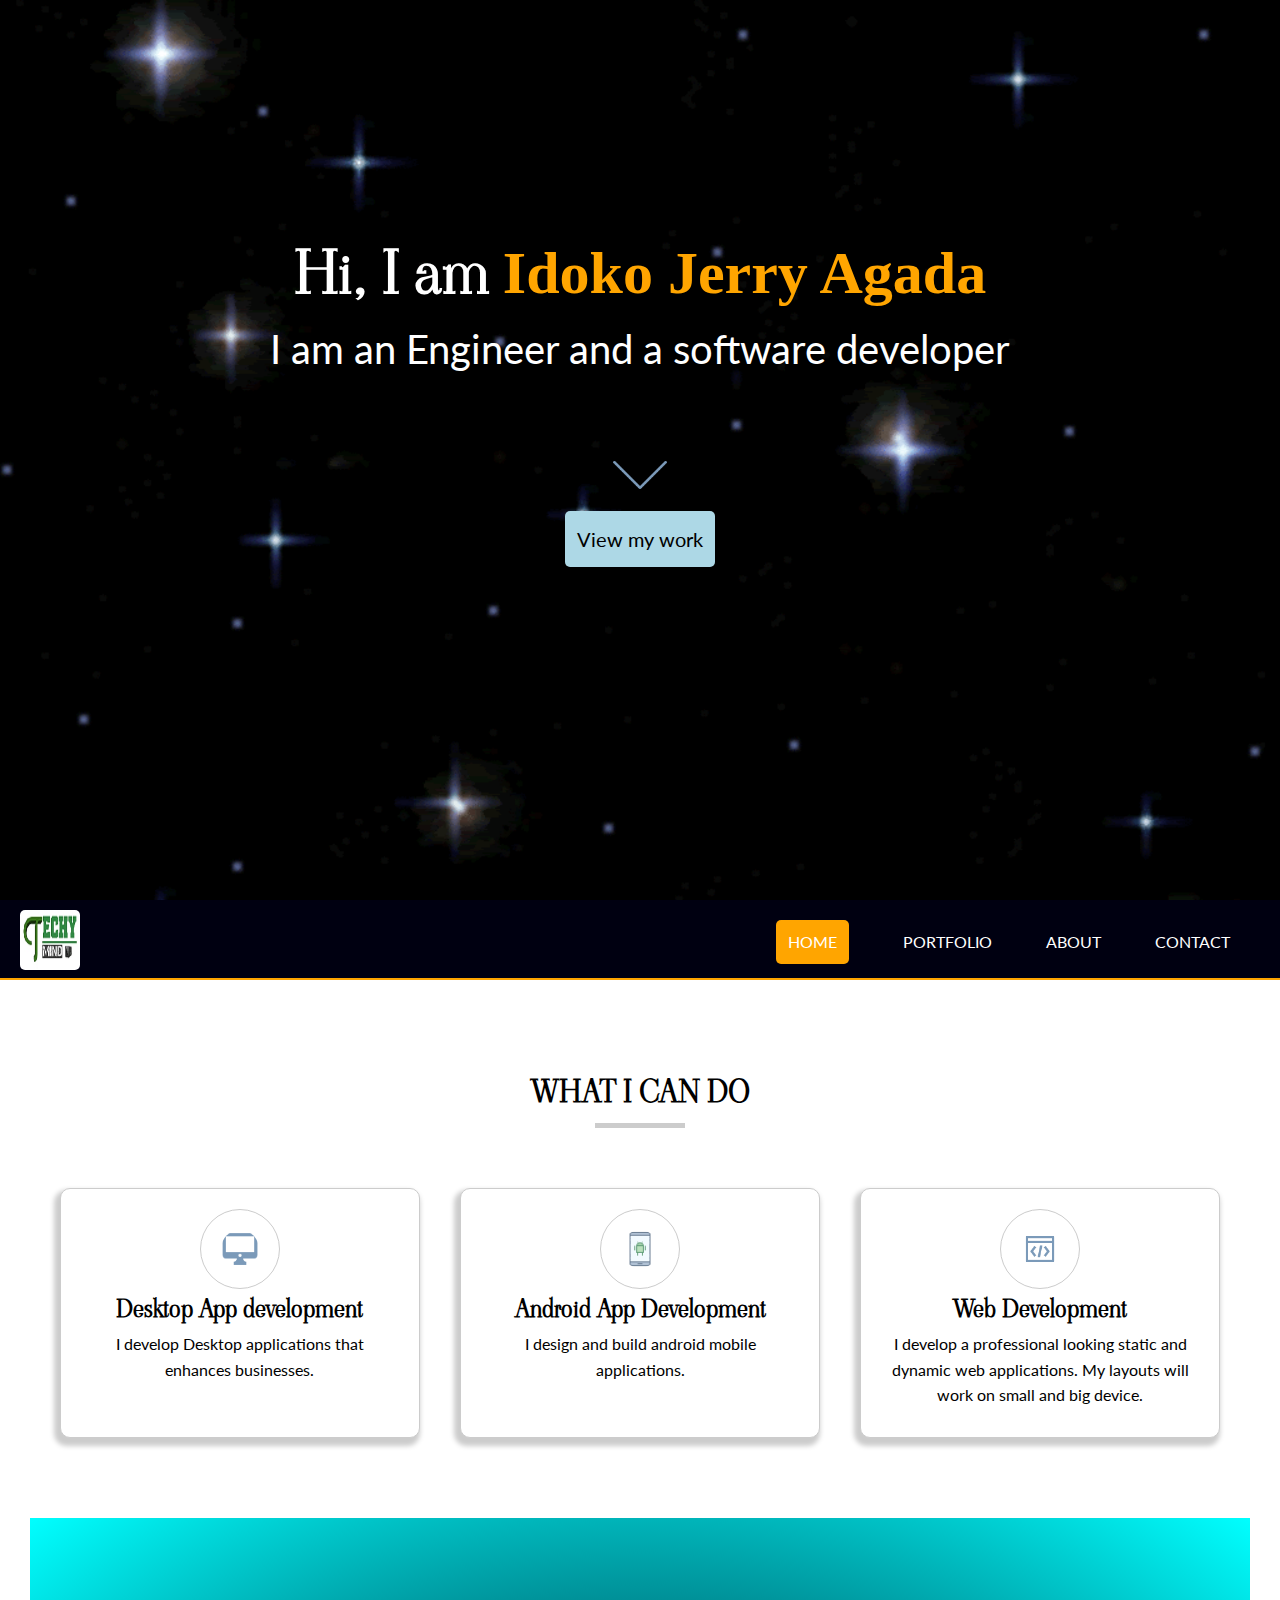
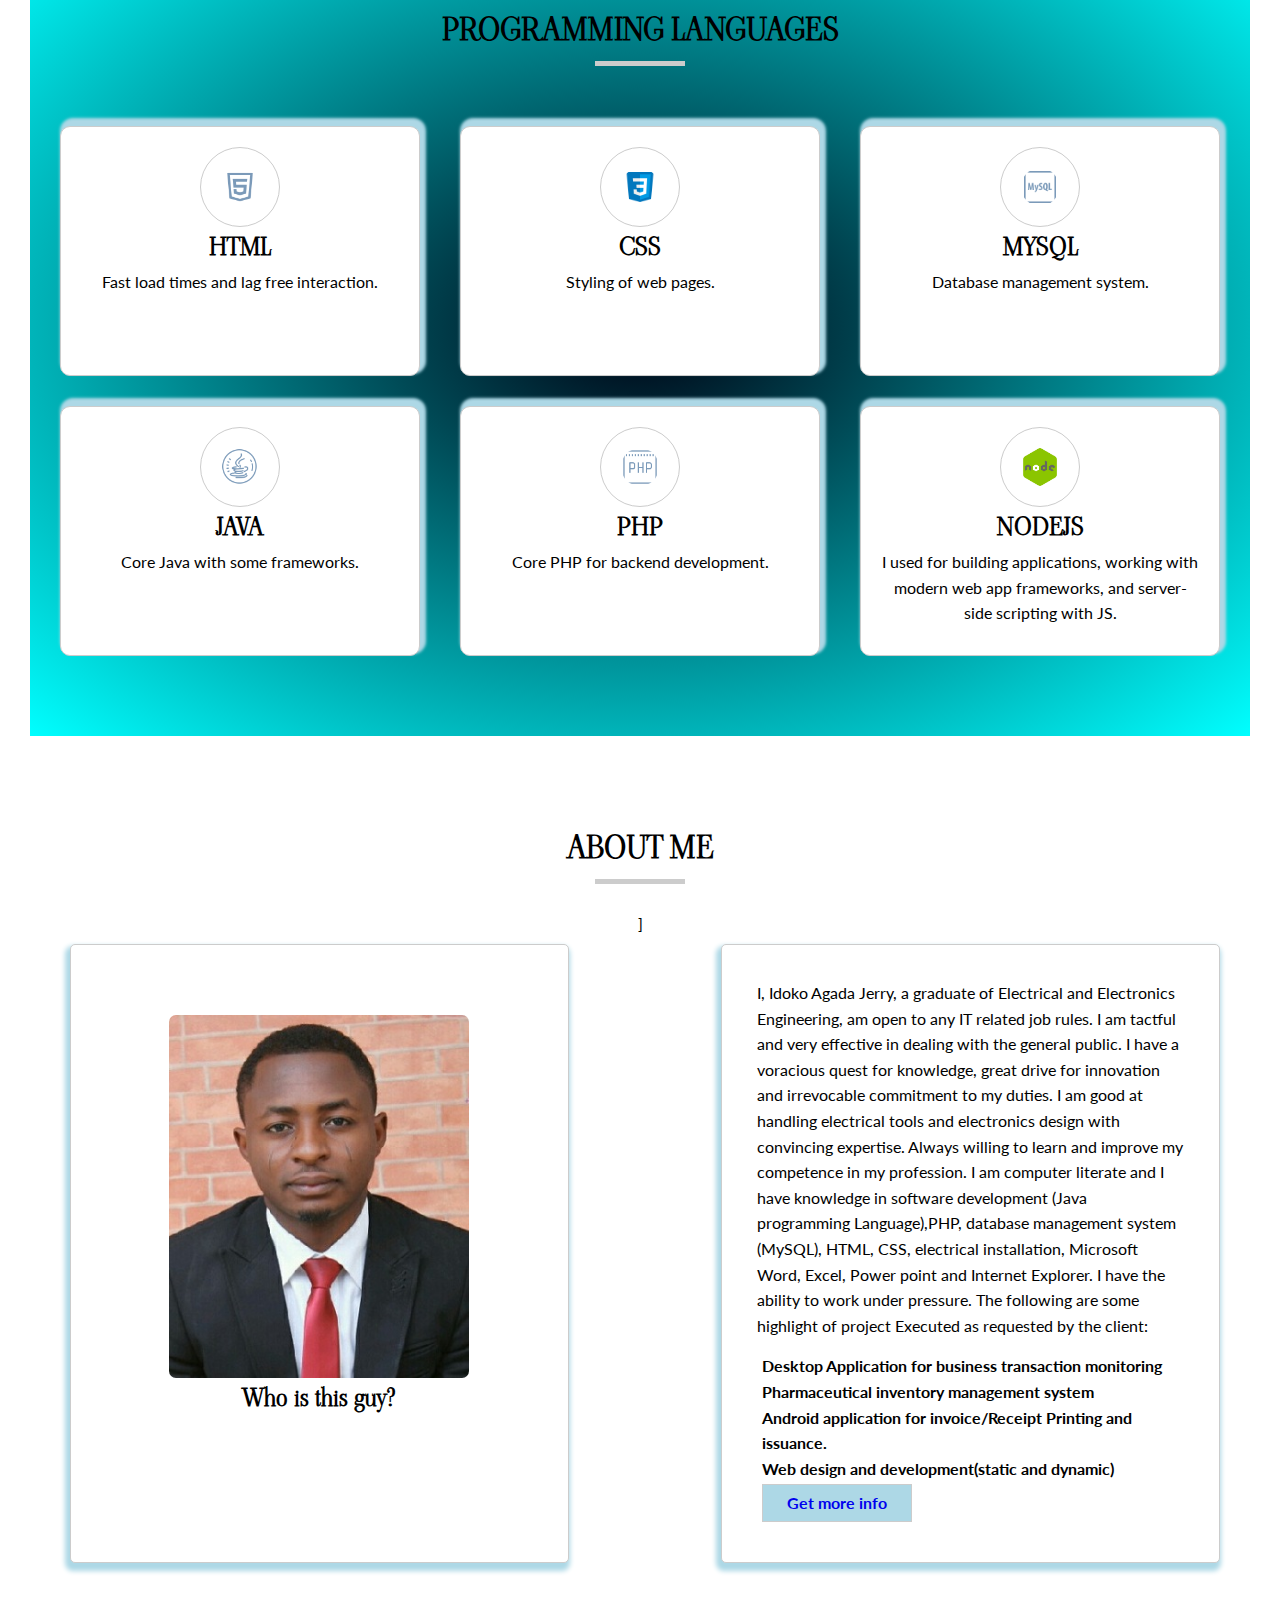
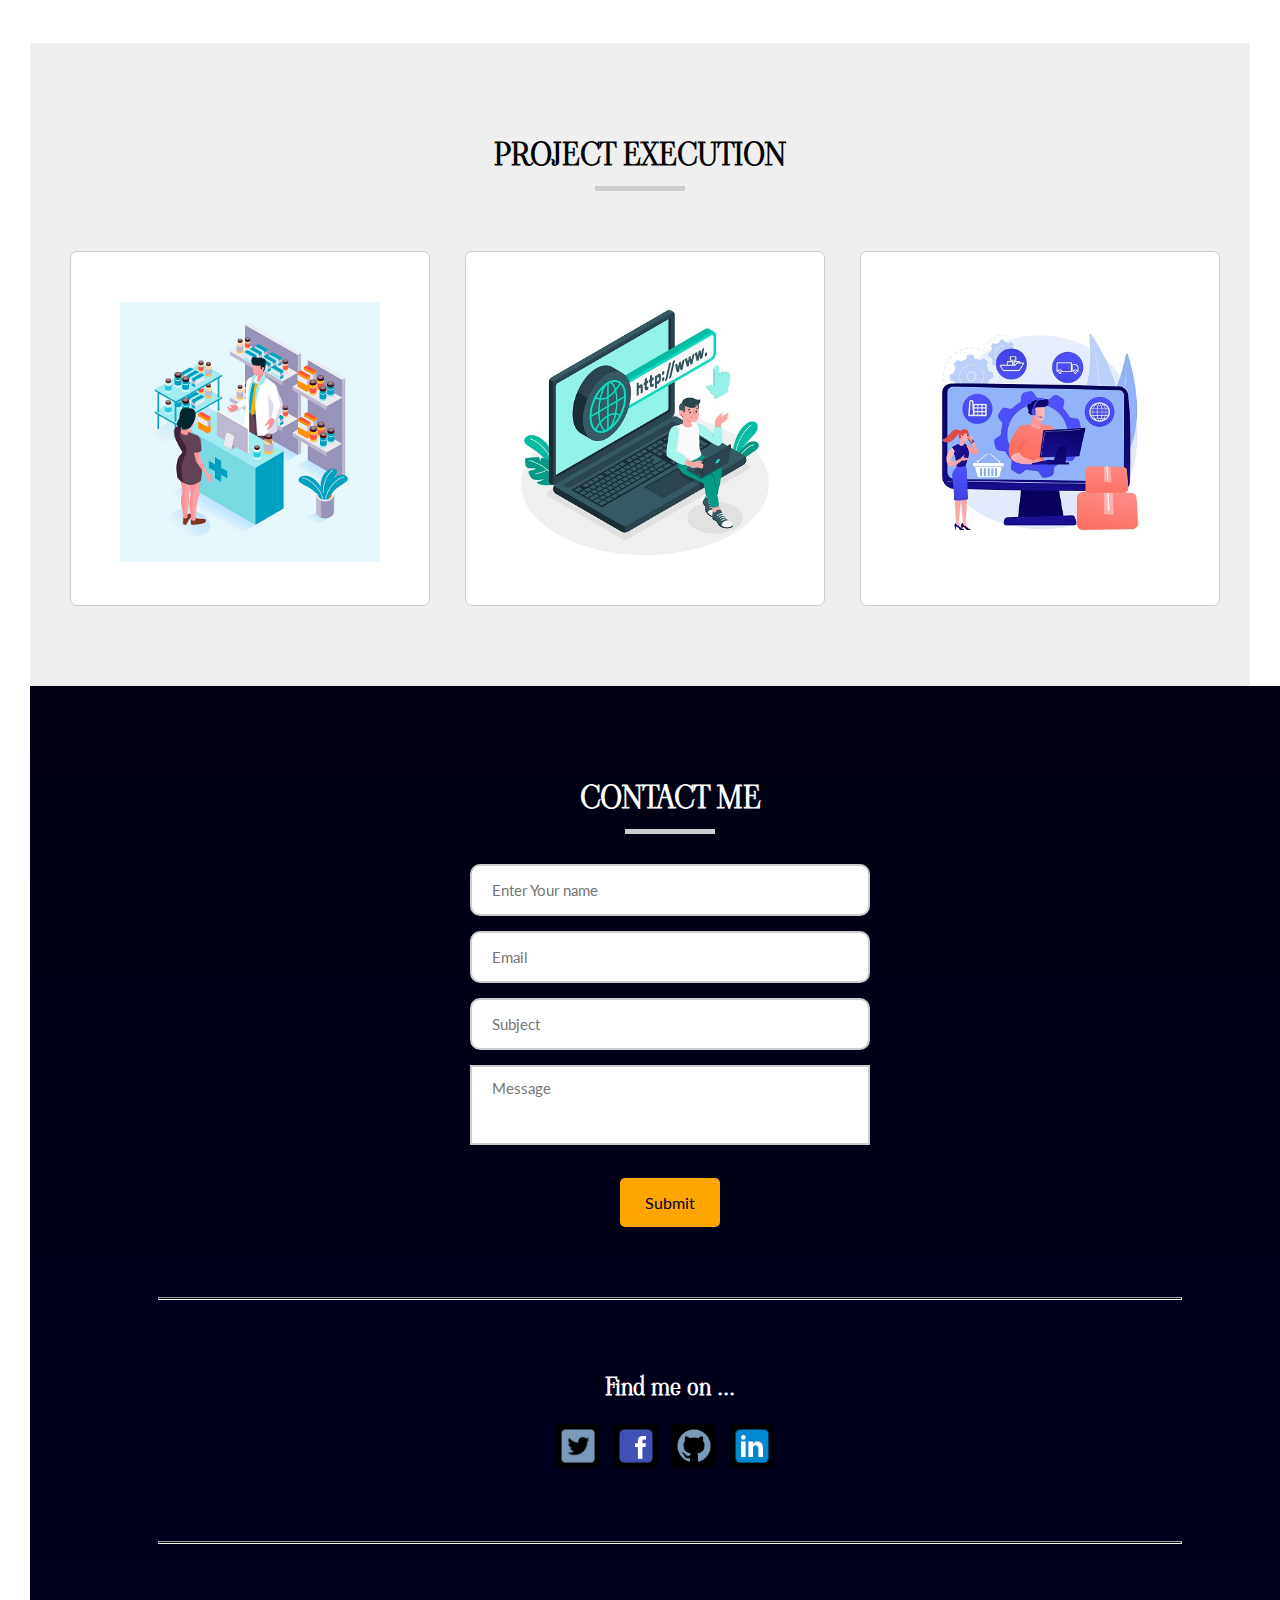
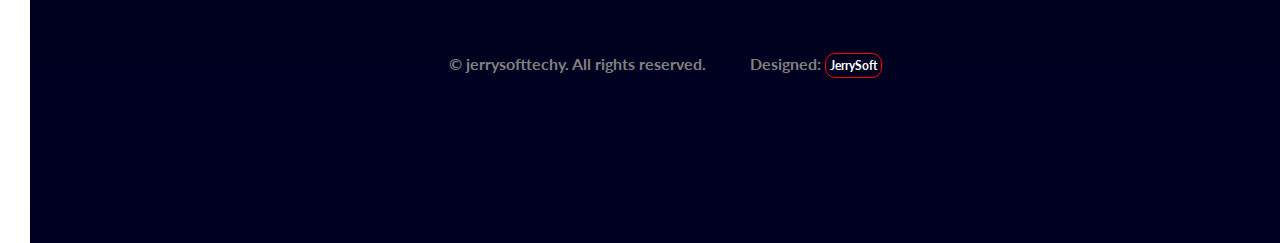
<file: index.html>
<!DOCTYPE html>
<html>
<head>
	<title>Jerrysofttechy portfolio</title>
	<meta charset="utf-8">
	<meta name="viewport" content="width=device-width, initial-scale=1" />
	<meta name="keywords"content="Web designer, App development,PHP programmer,JAVA,trainer, Electrical and electronics Engineer">
		<meta name="description" content="Meet JerrysoftTechy for app,coaching and web development">

	<link rel="stylesheet" type="text/css" href="style.css">
	<link rel="icon" type="image/x-icon" href="http://www.jerrysofttechy.com/images/jerry.jpg">
	<link rel="preconnect" href="https://fonts.gstatic.com">
<link href="https://fonts.googleapis.com/css2?family=Lato:wght@300&display=swap" rel="stylesheet">
<link rel="preconnect" href="https://fonts.gstatic.com">
<link href="https://fonts.googleapis.com/css2?family=Viaoda+Libre&display=swap" rel="stylesheet"> 
</head>
<body>

	
	<!-- Header section -->

	<section id="banner">
		
		<div class="banner-text">
			<h1>Hi, I am <span>Idoko Jerry Agada</span></h1>
			<p>I am an Engineer and a software developer</p>
			<div class="banner-btn">
				<img src="images/arrow.png">
				<a href="#aboutme"><span></span>View my work</a>
			</div>
		</div>
	</section>

	
<!-- menu sction -->
	<div class="sidebar">
		<img src="images/techy.jpg" class="logo">
		<div id="menubtn">
		 <img src="images/hamburga.png">
	</div>
	<nav class="menu" id="nav">
		<ul id="menu_container">
			<li><a class="active" href="index.html">Home</a></li>
			<li><a href="#project">Portfolio</a></li>
			<li><a href="#aboutme">About</a></li>
			<li><a href="#contact-container">Contact</a></li>
		</ul>
	</nav>
	
</div>
	<!-- This section contain info -->

	<section class="container" id="aboutme">

		<h1>What i can do</h1>
	<div class="content">

		<div class="myability">
			<img src="images/cmp.png">
			<h2>Desktop App development</h2>
			<p>I develop Desktop applications that enhances businesses.</p>
		</div>

		<div class="myability">
			<img src="images/android.png">
			<h2>Android App Development</h2>
			<p>I design and build android mobile applications.</p>
		</div>

		<div class="myability">
			<img src="images/web1.png">
			<h2>Web Development</h2>
			<p>I develop a professional looking static and dynamic web applications. My layouts will work on small and big device.</p>
		</div>
	</div>
</section>


<!-- Programming language -->

<section class="container" id="programming">

		<h1>Programming languages</h1>
	<div class="content">

		
		<div class="myability">
			<img src="images/html.png">
			<h2>HTML</h2>
			<p>Fast load times and lag free interaction.</p>
		</div>
		<div class="myability">
			<img src="images/css.png">
			<h2>CSS</h2>
			<p>Styling of web pages.</p>
		</div>
		<div class="myability">
			<img src="images/mysql.png">
			<h2>MYSQL</h2>
			<p>Database management system.</p>

		</div>
	</div>
	<div class="content">

		<div class="myability">
			<img src="images/java.png">
			<h2>JAVA</h2>
			<p>Core Java with some frameworks.</p>
		</div>

		<div class="myability">
			<img src="images/php.png">
			<h2>PHP</h2>
			<p>Core PHP for backend development.</p>
		</div>
		<div class="myability">
			<img src="images/node.png">
			<h2>NODEJS</h2>
			<p>I used for building applications, working with modern web app frameworks, and server-side scripting with JS.</p>
		</div>
	</div>
</section>

<!-- about me jerry -->

<section class="container">

		<h1 id="me">About me</h1>
	<div class="content">

		
		
		<div class="aboutme">
			<img src="images/jerry.jpg">
			<h2>Who is this guy?</h2>
			
		</div>

		]<div class="aboutme">
			
<p>I, Idoko Agada Jerry, a graduate of Electrical and Electronics Engineering, am open to any IT related job rules.
I am tactful and very effective in dealing with the general public. I have a voracious quest for knowledge, great drive for innovation and irrevocable commitment to my duties. I am good at handling electrical tools and electronics design with convincing expertise. Always willing to learn and improve my competence in my profession.
I am computer literate and I have knowledge in software development (Java programming Language),PHP, database management system (MySQL), HTML, CSS, electrical installation, Microsoft Word, Excel, Power point and Internet Explorer. I have the ability to work under pressure.
The following are some highlight of project Executed as requested by the client:</p>

<ul> 
	<li>Desktop Application for business transaction monitoring </li>
	<li>Pharmaceutical inventory management system</li>
	<li>Android application for invoice/Receipt Printing and issuance.</li>
	<li>Web design and development(static and dynamic)<span><a href="https://drive.google.com/file/d/1GX-IfVZa3tzXHL7ZelU8caQLoLKOW10f/view?usp=sharing">Get more info</a></span></li>
</ul>	
</div>
	</div>
</section>

<!-- Project carried out -->

<section class="container" id="project">

		<h1>Project Execution</h1>
	<div class="content">

		<div class="project">
			<img src="images/drug.png">
			<div class="overlay"></div>
			<div class="about-project">
				<h2>Pharmeucetical Inventory Management System</h2>
			<p>St.Mary's Hosptial, Okpoga Benue State.</p>
		</div>
	</div>

		<div class="project">
			<img src="images/web_design.jpg">
			<div class="overlay"></div>
			<div class="about-project">
			<h2>Responsive website designed for blogs and content writing</h2>
			<a href="http://www.vee-writers.com">Vee Writers</a>
		</div>
	</div>

		<div class="project">
			<img src="images/inventory.jpg">
			<div class="overlay"></div>
			<div class="about-project">
			<h2>Sales inventory management system</h2>
			<p>Estrong ICT, Nsukka, Enugu State.</p>
		</div>
	</div>
</div>
</section>

<!-- contact us -->

<section class="container" id="contact-container">
	
	<form method="POST" class="form_wrapper" action="https://formspree.io/f/xdopyavl">
		<h1 class="title">Contact me</h1>
		<div class="form_input">
			<input  class="input" type="text" name="name" placeholder="Enter Your name" id="name" required="true">
			<h4 id="urname"></h4>
		</div>
		<div class="form_input">
			<input  class="input" type="text" name="email" placeholder="Email" id="email" required="true">
			<h4 id="uremail"></h4>
		</div>
		<div class="form_input">
			<input type="text" name="subject" placeholder="Subject" required="true" id="subject">
			<h4 id="ursubject"></h4>
		</div>
		<div class="form_input">
			<textarea placeholder="Message" name="message" id="message" required="true"></textarea>
			<h4 id="urmessage"></h4>
		</div>

		<div class="submit_btn"><input type="submit"  name="submit" value="Submit" id="submit"></div>
	</form>

	<div class="social">

		<hr/>
	<h2>Find me on ...</h2>
	
	<div class="social-icon">
		<a href="https://www.twitter.com/jerrysoft5"><img src="images/twitter.png"></a>
	<a href="https://www.facebook.com/jerryagada"><img src="images/facebook.png"></a>
	<a href="https://www.github.com/agadajerry"><img src="images/github.png"></a>
	<a href="https://www.linkedin.com/in/idoko-jerry-agada-8b6886166"><img src="images/linkedln.png"></a>
	</div>
	<hr/>

	<footer>

	<ul id="copyright">
	<li>&copy; jerrysofttechy.  All rights reserved.</li>
	<li>Designed: <a href="#me">JerrySoft</a></li>
	</ul>
	</footer>

</div>
<p>
<!--Start of Tawk.to Script-->
<script type="text/javascript">
var Tawk_API=Tawk_API||{}, Tawk_LoadStart=new Date();
(function(){
var s1=document.createElement("script"),s0=document.getElementsByTagName("script")[0];
s1.async=true;
s1.src='https://embed.tawk.to/60cfa5597f4b000ac038993f/1f8ninb60';
s1.charset='UTF-8';
s1.setAttribute('crossorigin','*');
s0.parentNode.insertBefore(s1,s0);
})();
</script>
<!--End of Tawk.to Script-->
</p>
</section>


<script type="text/javascript">
	
	var menubtn = document.getElementById("menubtn");
	var nav = document.getElementById("nav");
	var menu_container = document.getElementById("menu_container");

	nav.style.maxHeight ="0px";
	menubtn.onclick = function(){

		if (nav.style.maxHeight =="0px") {

				nav.style.maxHeight ="200px";

		}else{
		
			nav.style.maxHeight ="0px"

		}
	}

	// var name = document.getElementById("name");
	// var subject = document.getElementById("subject");
	// var message = document.getElementById("message");



</script>

</body>
</html>
</file>
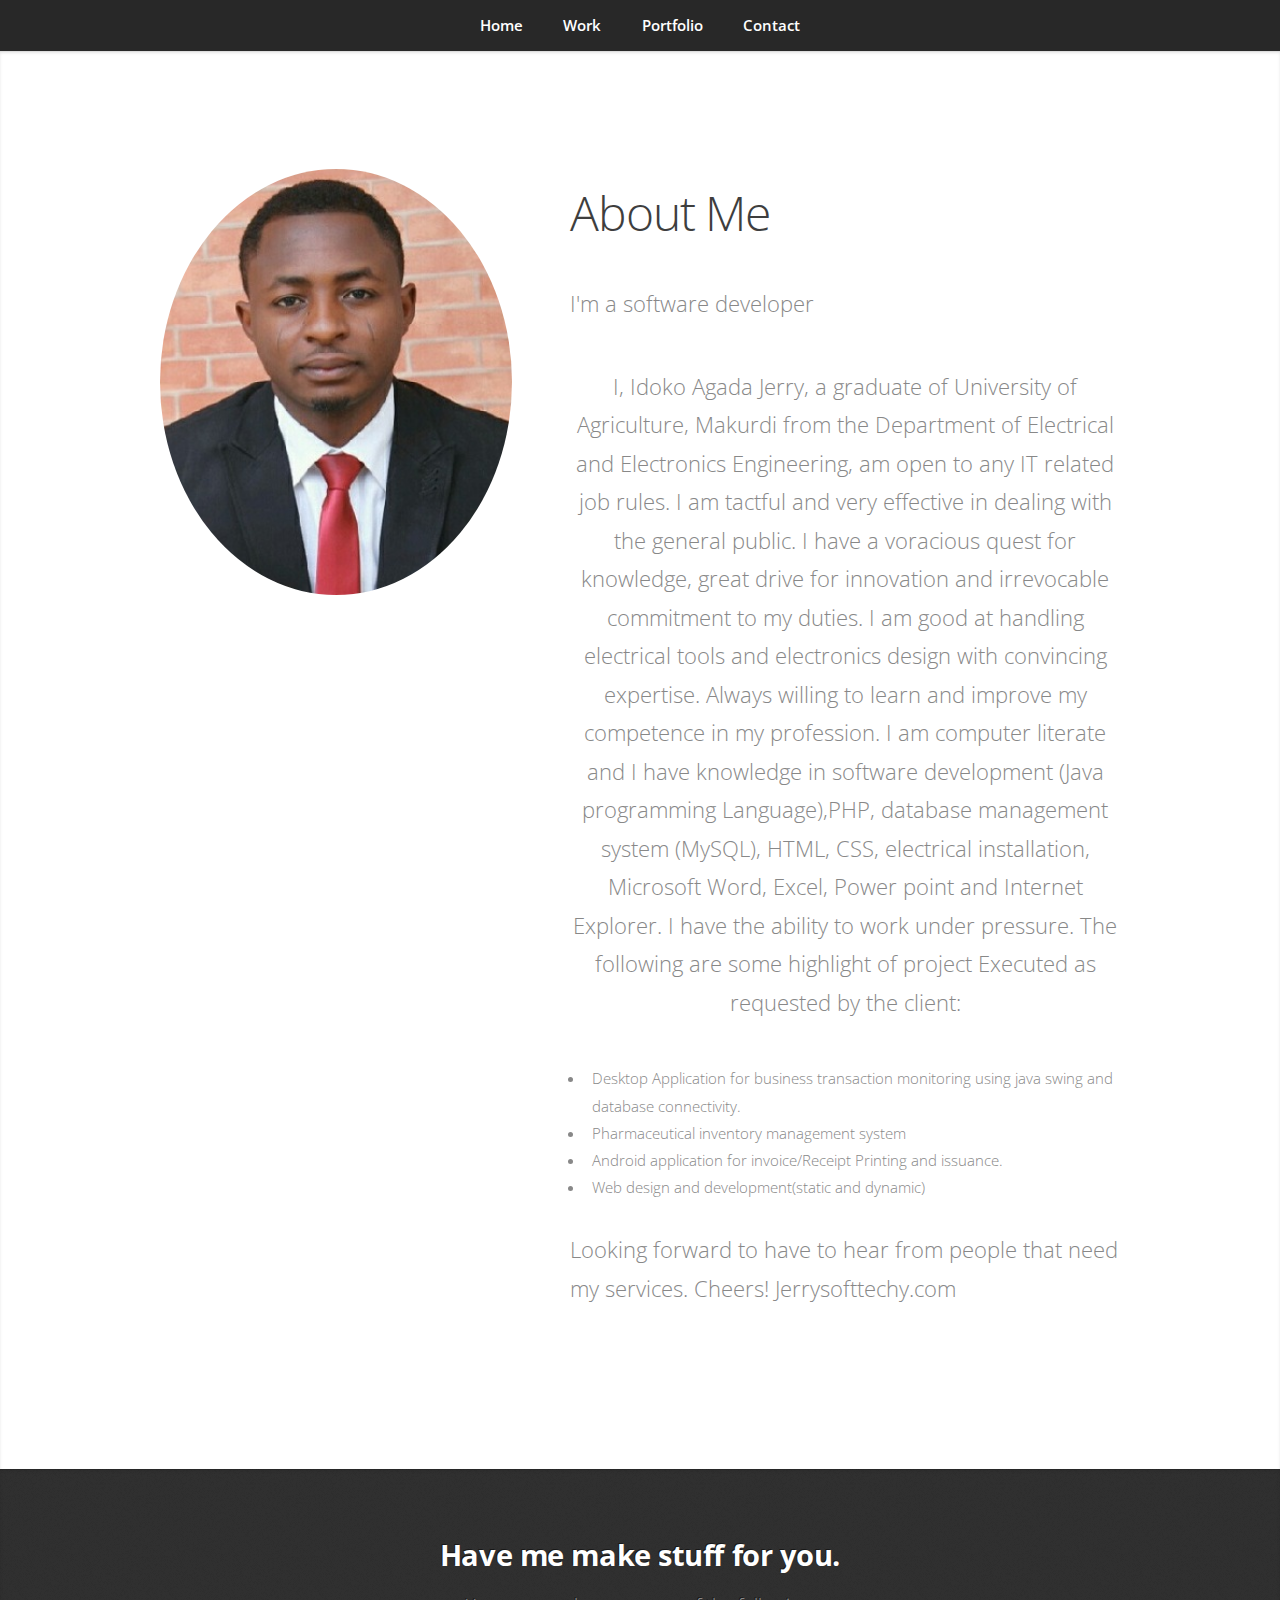
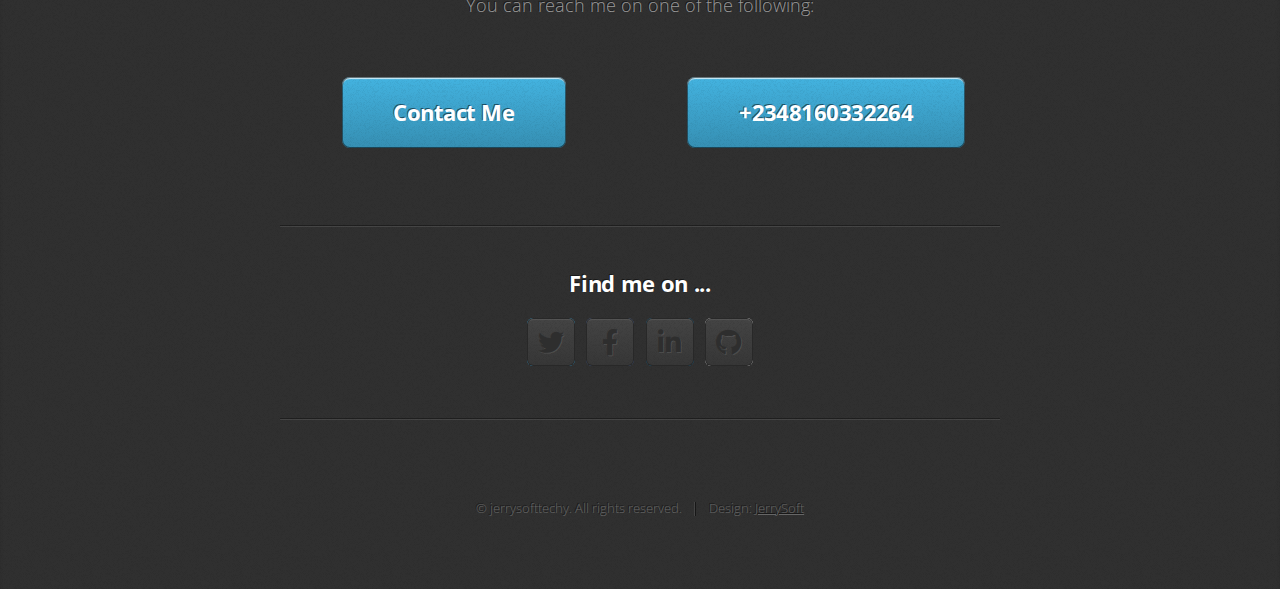
<file: about.html>
<!DOCTYPE HTML>

<html>
	<head>
		<title>Idoko Jerry Portfolio site</title>
		<meta charset="utf-8" />
		<meta name="viewport" content="width=device-width, initial-scale=1, user-scalable=no" />
		<link rel="stylesheet" href="assets/css/main.css" />
	</head>
	<body class="is-preload">

		<!-- Nav -->
			<nav id="nav">
				<ul class="container">
					<li><a href="index.html">Home</a></li>
					<li><a href="index.html">Work</a></li>
					<li><a href="index.html">Portfolio</a></li>
					<li><a href="#contact">Contact</a></li>
				</ul>
			</nav>

		<!-- Home -->
			<article id="top" class="wrapper style1">
				<div class="container">
					<div class="row">
						<div class="col-4 col-5-large col-12-medium">
							<span class="image fit"><img src="images/jerry.jpg" alt="" /></span>
						</div>
						<div class="col-8 col-7-large col-12-medium">
							<header>
								<h1 style="margin-top:30px;">About Me</h1>
							</header>
							<p>I'm a software developer</p>
							<p style="text-align:center">I, Idoko Agada Jerry, a graduate of University of Agriculture, Makurdi from the Department of Electrical and Electronics Engineering, am open to any IT related job rules.
I am tactful and very effective in dealing with the general public. I have a voracious quest for knowledge, great drive for innovation and irrevocable commitment to my duties. I am good at handling electrical tools and electronics design with convincing expertise. Always willing to learn and improve my competence in my profession.
I am computer literate and I have knowledge in software development (Java programming Language),PHP, database management system (MySQL), HTML, CSS, electrical installation, Microsoft Word, Excel, Power point and Internet Explorer. I have the ability to work under pressure.
The following are some highlight of project Executed as requested by the client:</p>
<ul> 
	<li>Desktop Application for business transaction monitoring using java swing and database connectivity.  </li>
	<li>Pharmaceutical inventory management system</li>
	<li>Android application for invoice/Receipt Printing and issuance.</li>
	<li>Web design and development(static and dynamic)</li>
</ul>	


<p>Looking forward to have to hear from people that need my services.
Cheers! Jerrysofttechy.com
</p>
						</div>
					</div>
				</div>
			</article>

		
			
			<!-- Contact -->
			<article id="contact" class="wrapper style4">
				<div class="container medium">
					<header>
						<h2>Have me make stuff for you.</h2>
						<p>You can reach me on one of the following:</p>
					</header>
					<div class="row">
						<div class="col-6">
							<a href="mailto:idokoidoko4@gmail.com" class="button large scrolly">Contact Me</a>
						</div>
						<div class="col-6">
							<a href="tel:+2348160332264" class="button large scrolly">+2348160332264</a>
						</div>

						<div class="col-12">
							<hr />
							<h3>Find me on ...</h3>
							<ul class="social">
								<li><a href="twitter.com/jerrysoft4" class="icon brands fa-twitter"><span class="label">Twitter</span></a></li>
								<li><a href="facebook.com/jerryagada" class="icon brands fa-facebook-f"><span class="label">Facebook</span></a></li>
								<li><a href="LinkedIn.com/agadajerry" class="icon brands fa-linkedin-in"><span class="label">LinkedIn</span></a></li>
								<li><a href="github.com/agadajerry" class="icon brands fa-github"><span class="label">Github</span></a></li>
								<!--
								<li><a href="#" class="icon solid fa-rss"><span>RSS</span></a></li>
								<li><a href="#" class="icon brands fa-instagram"><span>Instagram</span></a></li>
								<li><a href="#" class="icon brands fa-foursquare"><span>Foursquare</span></a></li>
								<li><a href="#" class="icon brands fa-skype"><span>Skype</span></a></li>
								<li><a href="#" class="icon brands fa-soundcloud"><span>Soundcloud</span></a></li>
								<li><a href="#" class="icon brands fa-youtube"><span>YouTube</span></a></li>
								<li><a href="#" class="icon brands fa-blogger"><span>Blogger</span></a></li>
								<li><a href="#" class="icon brands fa-flickr"><span>Flickr</span></a></li>
								<li><a href="#" class="icon brands fa-vimeo"><span>Vimeo</span></a></li>
								-->
							</ul>
							<hr />
						</div>
					</div>
					<footer>
						<ul id="copyright">
							<li>&copy; jerrysofttechy. All rights reserved.</li><li>Design: <a href="http://jerrysofttechy.com">JerrySoft</a></li>
						</ul>
					</footer>
				</div>
			</article>

		<!-- Scripts -->
			<script src="assets/js/jquery.min.js"></script>
			<script src="assets/js/jquery.scrolly.min.js"></script>
			<script src="assets/js/browser.min.js"></script>
			<script src="assets/js/breakpoints.min.js"></script>
			<script src="assets/js/util.js"></script>
			<script src="assets/js/main.js"></script>

					

	</body>
</html>
</file>
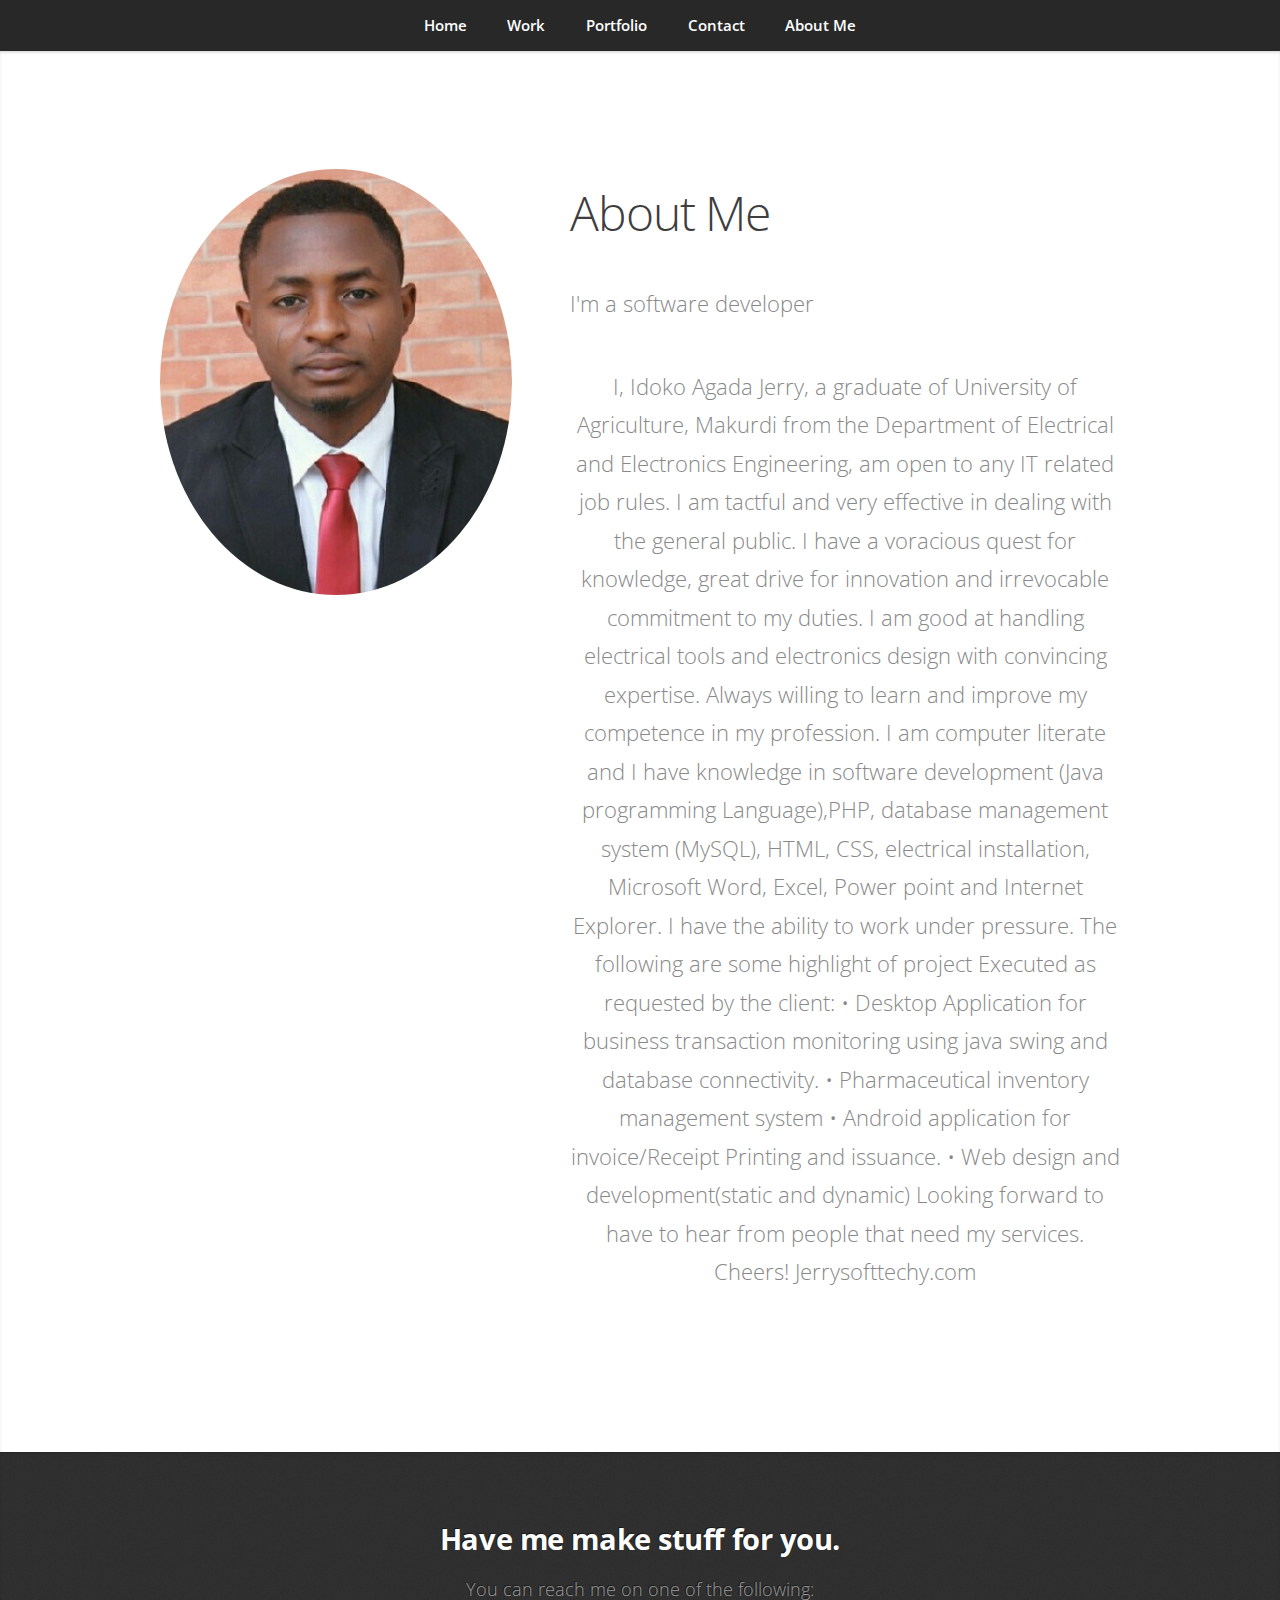
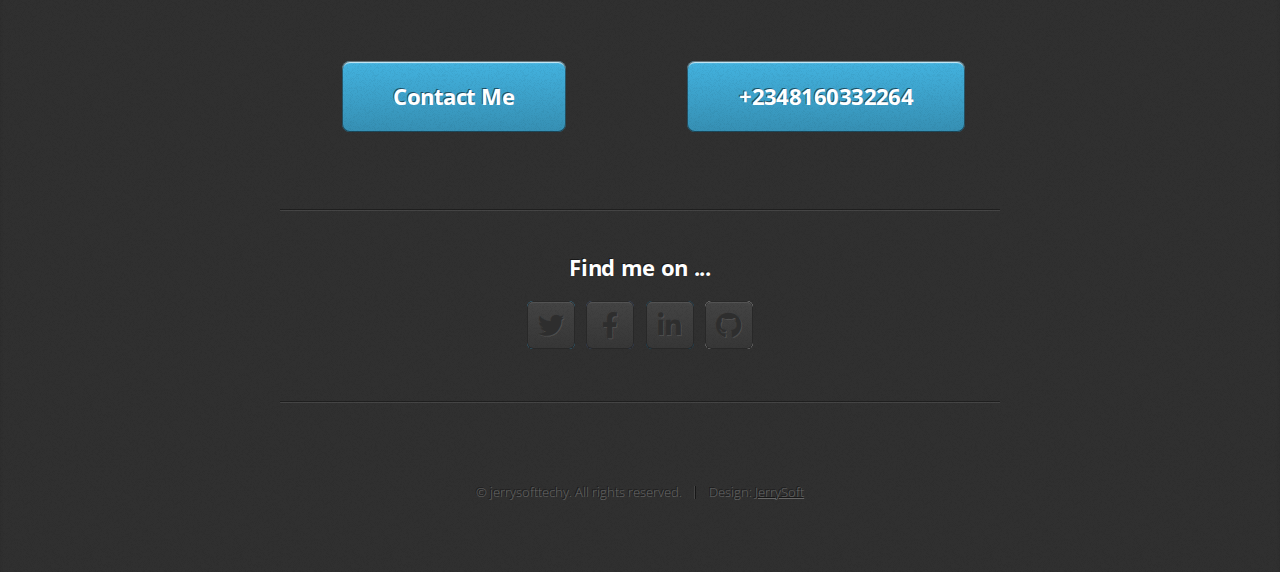
<file: blog.html>
<!DOCTYPE HTML>

<html>
	<head>
		<title>Miniport by HTML5 UP</title>
		<meta charset="utf-8" />
		<meta name="viewport" content="width=device-width, initial-scale=1, user-scalable=no" />
		<link rel="stylesheet" href="assets/css/main.css" />
	</head>
	<body class="is-preload">

		<!-- Nav -->
			<nav id="nav">
				<ul class="container">
					<li><a href="#top">Home</a></li>
					<li><a href="index.html">Work</a></li>
					<li><a href="index.html">Portfolio</a></li>
					<li><a href="#contact">Contact</a></li>
					<li><a href="index.html">About Me</a></li>
				</ul>
			</nav>

		<!-- Home -->
			<article id="top" class="wrapper style1">
				<div class="container">
					<div class="row">
						<div class="col-4 col-5-large col-12-medium">
							<span class="image fit"><img src="images/jerry.jpg" alt="" /></span>
						</div>
						<div class="col-8 col-7-large col-12-medium">
							<header>
								<h1 style="margin-top:30px;">About Me</h1>
							</header>
							<p>I'm a software developer</p>
							<p style="text-align:center">I, Idoko Agada Jerry, a graduate of University of Agriculture, Makurdi from the Department of Electrical and Electronics Engineering, am open to any IT related job rules.
I am tactful and very effective in dealing with the general public. I have a voracious quest for knowledge, great drive for innovation and irrevocable commitment to my duties. I am good at handling electrical tools and electronics design with convincing expertise. Always willing to learn and improve my competence in my profession.
I am computer literate and I have knowledge in software development (Java programming Language),PHP, database management system (MySQL), HTML, CSS, electrical installation, Microsoft Word, Excel, Power point and Internet Explorer. I have the ability to work under pressure.
The following are some highlight of project Executed as requested by the client:
•	Desktop Application for business transaction monitoring using java swing and database connectivity.  
•	Pharmaceutical inventory management system
•	Android application for invoice/Receipt Printing and issuance.
•	Web design and development(static and dynamic)
Looking forward to have to hear from people that need my services.
Cheers! Jerrysofttechy.com
</p>
						</div>
					</div>
				</div>
			</article>

		
			
			<!-- Contact -->
			<article id="contact" class="wrapper style4">
				<div class="container medium">
					<header>
						<h2>Have me make stuff for you.</h2>
						<p>You can reach me on one of the following:</p>
					</header>
					<div class="row">
						<div class="col-6">
							<a href="mailto:idokoidoko4@gmail.com" class="button large scrolly">Contact Me</a>
						</div>
						<div class="col-6">
							<a href="tel:+2348160332264" class="button large scrolly">+2348160332264</a>
						</div>

						<div class="col-12">
							<hr />
							<h3>Find me on ...</h3>
							<ul class="social">
								<li><a href="twitter.com/jerrysoft4" class="icon brands fa-twitter"><span class="label">Twitter</span></a></li>
								<li><a href="facebook.com/jerryagada" class="icon brands fa-facebook-f"><span class="label">Facebook</span></a></li>
								<li><a href="LinkedIn.com/agadajerry" class="icon brands fa-linkedin-in"><span class="label">LinkedIn</span></a></li>
								<li><a href="github.com/agadajerry" class="icon brands fa-github"><span class="label">Github</span></a></li>
								<!--
								<li><a href="#" class="icon solid fa-rss"><span>RSS</span></a></li>
								<li><a href="#" class="icon brands fa-instagram"><span>Instagram</span></a></li>
								<li><a href="#" class="icon brands fa-foursquare"><span>Foursquare</span></a></li>
								<li><a href="#" class="icon brands fa-skype"><span>Skype</span></a></li>
								<li><a href="#" class="icon brands fa-soundcloud"><span>Soundcloud</span></a></li>
								<li><a href="#" class="icon brands fa-youtube"><span>YouTube</span></a></li>
								<li><a href="#" class="icon brands fa-blogger"><span>Blogger</span></a></li>
								<li><a href="#" class="icon brands fa-flickr"><span>Flickr</span></a></li>
								<li><a href="#" class="icon brands fa-vimeo"><span>Vimeo</span></a></li>
								-->
							</ul>
							<hr />
						</div>
					</div>
					<footer>
						<ul id="copyright">
							<li>&copy; jerrysofttechy. All rights reserved.</li><li>Design: <a href="http://jerrysofttechy.com">JerrySoft</a></li>
						</ul>
					</footer>
				</div>
			</article>

		<!-- Scripts -->
			<script src="assets/js/jquery.min.js"></script>
			<script src="assets/js/jquery.scrolly.min.js"></script>
			<script src="assets/js/browser.min.js"></script>
			<script src="assets/js/breakpoints.min.js"></script>
			<script src="assets/js/util.js"></script>
			<script src="assets/js/main.js"></script>

					

	</body>
</html>
</file>
<file: style.css>
*{
	padding: 0;
	margin: 0;
	list-style-type: none;
	font-family: 'Lato', sans-serif;
	box-sizing: border-box;
}

html
{
	scroll-behavior: smooth;
}
h1,h2{
	font-family: 'Viaoda Libre', cursive;
}

#banner 
	{
	background-image: url("images/back.gif");
	background-repeat: no-repeat;
	background-size: cover;
	background-position: center;
	max-width: 100%;
	height: 100vh;
	padding: 80px 0;
	position: relative;
}


.banner-text
{
	padding-top: 150px;
	color: #fff;
	text-align: center;

}

.banner-text h1
{
	font-size: 60px;

}
.banner-text h1 span
{
	color: #ffa500;
	font-family: cursive;
}

.banner-text p
{
	font-size: 40px;

}
.banner-btn
{
	margin-top: 40px;
	margin-left: auto;
	margin-right: auto;
	transition: transform 0.5s;
	

}

.banner-btn img{
	width: 64px;
	height: 104px;
	text-align: center;
	display: block;
	padding: 20px 0;
	margin: auto;
	animation: arrowAnimate 2s ease infinite;
}

@keyframes arrowAnimate{
	0%,20%, 50%,80%,100%{
		transform: translateY(0);
	}
	40%{
		transform: translateY(-30px);
	}
	60%{
		transform: translateY(-15px);
	}
}
.banner-btn a
{
	text-decoration: none;
	color: #000;
	border: 1px solid #fff;
	padding: 16px 12px;
	margin-bottom: 40px;
	position: relative;
	z-index: 1;
	font-size: 20px;
	font-weight: 400;
	background: lightblue;
	border: none;
	border-radius: 5px;

}

.banner-btn a span
{
	width: 0;
	height: 100%;
	position: absolute;
	top: 0;
	left: 0;
	background:orange;
	z-index: -1;
	transition: 0.5s;
}

.banner-btn :hover span
{
	width: 100%;

}

.banner-btn a:hover
{
	color:orange;
	color: #fff;
	transition: background 0.5s;
}


/*media query for home page*/

@media (max-width: 470px){


#banner{
	margin-bottom: -40px;
}
.banner-text
{
	padding-top: 110px;
	margin: 10px 10px;
}

.banner-text h1
{
	font-size: 26px;

}
.banner-text p
{
	font-size: 16px;
	margin-top: 10px;

}

}

/*menu section*/

.sidebar  #menubtn{
	display: none;

}
.sidebar{
	width: 100%;
	background: #001;
	height: 80px;
	position: sticky;
	top: 0;
	right: 0;
	border-bottom: 2px solid orange;
	z-index: 2;

}
#menubtn img{
	width: 40px;
	height: 40px;
	float: right;
}
.sidebar .menu{
	line-height: 40px;
	float: right;
	margin-top: 20px;
}
.sidebar .logo{
	width: 60px;
	height: 60px;
	border-radius: 5px;
	float: left;
	margin-top: 10px;
	margin-left: 20px;
	cursor: pointer;
}

.menu ul li{
 list-style: none;
 display: inline-block;
 margin-right: 50px;

}

.menu li:nth-child(1){
	background: orange;
	padding: 2px 12px;
	border-radius: 5px;
}
.menu li a:nth-child(1){
color: #fff;
}
.menu ul li a{
	text-decoration: none;
	text-transform: uppercase;
	color: #fff;
	font-size: 16px;

}
.menu a:hover{
	border-left: 2px solid orange;
	border-bottom: 2px solid orange;
	padding: 3px;
	transition: 3s;
}



@media (max-width: 470px){

	.menu{
		width: 100%;
		height: auto;
		background: linear-gradient(rgba(0,0,0,0.9), #001);
		margin-bottom: 20px;
		overflow: hidden;
		transition: max-height 0.5s;

	}

	
	.menu ul{
		text-align: center;
		border-radius: 10px;
		margin-top: 10px;

	}
	.menu ul li{
		margin-right: 10px;
		display: block;
	}
	.menu ul li a{
		font-size: 11px;
	}

.menu li:nth-child(1){
	background: orange;
	padding: 2px 12px;
	border-radius: 5px;
	width: 100px;
	margin: 0 auto;

}
.menu li a:nth-child(1){
color: #fff;
}
	.sidebar #menubtn{
	display: block;
	width: 40px;
	height: 40px;
	border-radius: 5px;
	float: right;
	margin-top: 20px;
	margin-right: 15px;
	cursor: pointer;
	background: white;
}

.sidebar .menu{
	
	margin-top: 10px;
}
.menu a:hover{
	border-left: 2px solid orange;
	border-bottom: 2px solid orange;
	padding: 3px;
	transition: 0.5s;
}
}
/*container*/

.container
{
	padding: 80px 0;
	max-width: 100%;
	text-align: center;
	margin: 0 30px;
}

.container h1
{
	text-align: center;
	font-size: 30px;
	padding-top: 10px;
	text-transform: uppercase;
	font-weight: 600;

}

.container h1:after
{
	content: "";
	background: #ccc;
	width: 90px;
	height: 5px;
	display: block;
	margin: 10px auto;
	margin-bottom: 30px;
	border: 1px dotted #111
	border-radius: 5px;
	
}



/*Section that contain images*/

.content
{	
	display: flex;
	align-content: center;
	justify-content: space-between;
	padding: 0 30px;

}
.content .myability
{
	width: 31%;
	height: 250px;
	background: #fff;
	text-align: center;
	margin-top: 30px;
	padding: 10px;
	border-radius: 10px;
	border: 1px solid #ccc;
	box-shadow: -3px 5px 5px 3px #ccc;

}
.content .myability img
{
	margin-top: 10px;

	width: 80px;
	height: 80px;
	border-radius: 50%;
	background: white;
	border: 1px solid #ccc;
	padding: 20px;
	color: #fff;

}

.content .myability p
{
	text-align: center;
	padding-top: 5px;
	line-height: 1.6em;

}

/*media query for container*/

@media (max-width: 470px){

.container h1
{
	text-align: center;
	font-size: 18px;	

}

.content{
	display: block;

}
.content .myability
{
	
	width: 100%;

}

}
/*color the section*/

#programming
{
	background: radial-gradient(#001,cyan);
}

#programming .content .myability
{
	box-shadow: 3px -5px 3px 3px lightblue;


	
}

#programming .myability img
{
	margin-top: 10px;

	width: 80px;
	height: 80px;
	border-radius: 50%;
	background: #fff;
	padding: 20px;

}

.aboutme
{
	width: 43%;
	height: auto;
	background: #fff;
	text-align: center;
	margin-top: 30px;
	margin-left: 10px;
	padding: 30px;
	border: 1px solid #ccc;
	border-radius: 5px;
	box-shadow: -2px 5px 5px 3px lightblue;

}
.aboutme ul{
	padding: 10px;
	font-weight: bold;
}
 ul li{
	list-style-type: none;
}

.aboutme img
{
	width: 300px;
	height: auto;
	margin-top: 40px;
	border-radius: 7px;
}

.aboutme   img:hover
{
	transform: scale(1.1);
	transition: 0.5s ease;
	opacity: 0.8;
}
.aboutme p
{
	text-align: initial;
	line-height: 1.6em;
	padding: 5px;
}
.aboutme  ul li
{
	text-align: initial;
	line-height: 1.6em;

}

.aboutme ul li span a
{
	text-decoration: none;
	border: 1px solid #ccc;
	margin-top: 3px;
	display: block;
	width: 150px;
	padding: 5px;
	text-align: center;
	background: lightblue;


}

/*about me media query*/

@media (max-width: 470px){


.content .aboutme
{
	width: 100%;
	display: block;
}

.aboutme img
{
	width: 52%;
	border-radius: 7px;
	background-image:rgba(0,0,0,0.5); 
	height: auto;
}
}



/*project executions*/

#project
{
	background: #efefef;

}


 .content .project

{
	width: 31%;
	height: auto;
	background: #fff;
	text-align: center;
	margin-top: 30px;
	margin-left: 10px;
	padding: 20px;
	border: 1px	solid #ccc;
	border-radius: 7px;
	position: relative;
}

/*overlay*/
.overlay{
	width: 100%;
	height: 100%;
	position: absolute;
	top: 0;
	left: 0;
	opacity: 0;
	border-radius: 7px;
	background: linear-gradient(rgba(0,0,0,0.6),#002);
	transition: 1s;
}
.about-project{
	display: none;
	position: absolute;
	bottom: 40%;
	top: 50%;
	transform: translateY(-50%);
	font-size: 12px;
	color: #fff;
}

.project:hover .overlay
{
opacity: 1;
}

.project:hover .about-project{
display: block;
}
#project .content .project h2, p
{
	padding: 10px;
	text-align: center;
}
#project .content .project img
{
	margin-top: 10px;
	width: 300px;
	height: 300px;
	background: #fff;
	padding: 20px;

}



/*project me media query*/

@media (max-width: 470px){

.content .project

{
	width: 100%;
	display: block;
}

#project .content .project img
{
	
	width: 100%;
	height: auto;
}

.project h2
{
	font-size: 14px;
}

}
/*contact us*/



 #contact-container{
	background: linear-gradient(#001,#002);
	width: 100%;
	color: #fff;

}

.form_input{
	margin: 15px 0;
}

 .form_input input{
	width: 400px;
	padding: 15px 20px;
	border: 2px solid #ccc;
	outline: none;
	border-radius: 10px;
	font-size: 15px;
}

.form_input textarea{
	padding: 12px 20px;
	width: 400px;
	height: 80px;
	resize: none;
	border: 2px solid #ccc;
	font-size: 15px;
}

.form_input textarea,input:focus{
	outline: none;
}
.form_wrapper
{
	text-align: center;

	display: block;
}



.submit_btn input[type='submit']{
	display: block;
	width: 100px;
	border: none;
	border-radius: 5px;
	margin: 30px auto;
	padding: 15px 12px;
	background: orange;
	color: #003;
	text-align: center;
	font-size: 16px;
	font-weight: 400;


}

 .submit_btn input[type='submit']:hover{
 	color: #002;
 	cursor: pointer;
 	transition: background 0.5s;

 }


.social
{
	margin-bottom: 30px;
}
.social hr
{
	background: #111;
	width: 80%;
	height: 3px;
	margin: 70px auto;
	color: black
}

 .social h2
 {
 	text-align: center;

 }

 .social a
 {
 	text-align: center;
 	text-decoration: none;
 	margin-right: 10px;
 }
 .social-icon a img
 {		
 		width: 44px;
 		height: 44px;
 		border-radius: 3px;
 		background: #000;
 }

 .social-icon
 {
 	width: 30%;
 	margin: 5px auto;
 	text-align: center;
 	margin-top: 20px;

 }

 .social-icon a img:hover
 {
 	transform: translateY(-10px);
 	background: none;
 }


/*social media query*/
@media (max-width: 470px){

.social-icon
{
	width: 100%;
	height: 40px;
}
}
 /*footer*/

 footer
 {
 	text-align: center;
 	margin-bottom: 30px;
 	padding: 20px 30px;
 }
 footer ul li
 {
 	list-style: none;
 	display: inline-block;
 	margin: 20px;
	color: gray;
	font-weight: bolder;
	 }
 
footer ul li a{
	text-decoration: none;
	color: #fff;
	font-size: 12px;
	border: 1px solid red;
	padding: 4px;
	border-radius: 10px;
	margin-top: 5px;
}


 /*mdia query for all*/


/*content do*/
@media (max-width: 470px){


	.form_input input{
	width: 90%;
	padding: 15px 20px;
	border: 2px solid #ccc;
}

.form_input textarea{
	padding: 12px 20px;
	width: 90%;
	height: 80px;
	resize: none;
	border: 2px solid #ccc;
}
footer ul li
 {
 	
 	margin-right: 40px;
	font-weight: bold;
	display: inline-block;
	 }

	 #programming myability h2
	 {
	 	font-size: 14px;
	 }
.container h1:after
{
	margin-left: 38%;
}
</file>
<file: assets/css/main.css>
@import url("https://fonts.googleapis.com/css?family=Open+Sans:300,300italic,600,600italic,700");
@import url("fontawesome-all.min.css");

/*
	Miniport by HTML5 UP
	html5up.net | @ajlkn
	Free for personal and commercial use under the CCA 3.0 license (html5up.net/license)
*/

html, body, div, span, applet, object,
iframe, h1, h2, h3, h4, h5, h6, p, blockquote,
pre, a, abbr, acronym, address, big, cite,
code, del, dfn, em, img, ins, kbd, q, s, samp,
small, strike, strong, sub, sup, tt, var, b,
u, i, center, dl, dt, dd, ol, ul, li, fieldset,
form, label, legend, table, caption, tbody,
tfoot, thead, tr, th, td, article, aside,
canvas, details, embed, figure, figcaption,
footer, header, hgroup, menu, nav, output, ruby,
section, summary, time, mark, audio, video {
	margin: 0;
	padding: 0;
	border: 0;
	font-size: 100%;
	font: inherit;
	vertical-align: baseline;}

article, aside, details, figcaption, figure,
footer, header, hgroup, menu, nav, section {
	display: block;}

body {
	line-height: 1;
}

ol, ul {
	list-style: none;
}

blockquote, q {
	quotes: none;
}

	blockquote:before, blockquote:after, q:before, q:after {
		content: '';
		content: none;
	}

table {
	border-collapse: collapse;
	border-spacing: 0;
}

body {
	-webkit-text-size-adjust: none;
}

mark {
	background-color: transparent;
	color: inherit;
}

input::-moz-focus-inner {
	border: 0;
	padding: 0;
}

input, select, textarea {
	-moz-appearance: none;
	-webkit-appearance: none;
	-ms-appearance: none;
	appearance: none;
}

/* Basic */

	html {
		box-sizing: border-box;
	}

	*, *:before, *:after {
		box-sizing: inherit;
	}

	body {
		padding-top: 3.5em;
	}

		body.is-preload *, body.is-preload *:before, body.is-preload *:after {
			-moz-animation: none !important;
			-webkit-animation: none !important;
			-ms-animation: none !important;
			animation: none !important;
			-moz-transition: none !important;
			-webkit-transition: none !important;
			-ms-transition: none !important;
			transition: none !important;
		}

	body, input, textarea, select {
		font-family: 'Open Sans', sans-serif;
		line-height: 1.85em;
		color: #888;
		font-weight: 300;
		font-size: 13pt;
	}

	a {
		-moz-transition: color .2s ease-in-out;
		-webkit-transition: color .2s ease-in-out;
		-ms-transition: color .2s ease-in-out;
		transition: color .2s ease-in-out;
		color: #43B3E0;
		text-decoration: underline;
	}

		a:hover {
			color: #43bff0 !important;
		}

		a img {
			border: 0;
		}

	b, strong {
		font-weight: 600;
		color: #3e3e3e;
	}

	i, em {
		font-style: italic;
	}

	sub {
		position: relative;
		top: 0.5em;
		font-size: 0.8em;
	}

	sup {
		position: relative;
		top: -0.5em;
		font-size: 0.8em;
	}

	blockquote {
		border-left: solid 0.75em #eee;
		padding: 1em 0 1em 1.5em;
		font-style: italic;
	}

	h1, h2, h3, h4, h5, h6 {
		color: #3e3e3e;
		margin: 0 0 0.75em 0;
	}

	h1 a, h2 a, h3 a, h4 a, h5 a, h6 a {
		text-decoration: none;
		color: inherit;
	}

	h2, h3, h4, h5, h6 {
		font-weight: 700;
	}

	h1 {
		font-size: 3.25em;
		letter-spacing: -0.025em;
		font-weight: 300;
	}

		h1 strong {
			font-weight: 700;
		}

	h2 {
		font-size: 2em;
		letter-spacing: -0.015em;
	}

	h3 {
		font-size: 1.5em;
		letter-spacing: -0.015em;
	}

	em, i {
		font-style: italic;
	}

	br.clear {
		clear: both;
	}

	hr {
		border: 0;
		border-top: solid 1px #444;
		border-top-color: rgba(0, 0, 0, 0.35);
		box-shadow: 0px 1px 0px 0px rgba(255, 255, 255, 0.1);
		height: 1px;
		margin: 3em 0;
	}

	p, ul, ol, dl, table {
		margin-bottom: 2em;
	}

	header {
		margin: 0 0 3em 0;
	}

		header > p {
			font-size: 1.25em;
			margin: 0;
		}

	footer {
		margin: 3em 0 0 0;
	}

		footer > p {
			font-size: 1.25em;
		}

/* Container */

	.container {
		margin: 0 auto;
		max-width: calc(100% - 50px);
		width: 1200px;
	}

		.container.medium {
			width: 900px;
		}

		@media screen and (max-width: 1680px) {

			.container {
				width: 1200px;
			}

				.container.medium {
					width: 900px;
				}

		}

		@media screen and (max-width: 1280px) {

			.container {
				width: 960px;
			}

				.container.medium {
					width: 720px;
				}

		}

		@media screen and (max-width: 980px) {

			.container {
				width: 100%;
			}

				.container.medium {
					width: 75%;
				}

		}

		@media screen and (max-width: 736px) {

			.container {
				width: 100%;
				max-width: calc(100% - 30px);
			}

				.container.medium {
					width: 100%;
				}

		}

/* Row */

	.row {
		display: flex;
		flex-wrap: wrap;
		box-sizing: border-box;
		align-items: stretch;
	}

		.row > * {
			box-sizing: border-box;
		}

		.row.gtr-uniform > * > :last-child {
			margin-bottom: 0;
		}

		.row.aln-left {
			justify-content: flex-start;
		}

		.row.aln-center {
			justify-content: center;
		}

		.row.aln-right {
			justify-content: flex-end;
		}

		.row.aln-top {
			align-items: flex-start;
		}

		.row.aln-middle {
			align-items: center;
		}

		.row.aln-bottom {
			align-items: flex-end;
		}

		.row > .imp {
			order: -1;
		}

		.row > .col-1 {
			width: 8.33333%;
		}

		.row > .off-1 {
			margin-left: 8.33333%;
		}

		.row > .col-2 {
			width: 16.66667%;
		}

		.row > .off-2 {
			margin-left: 16.66667%;
		}

		.row > .col-3 {
			width: 25%;
		}

		.row > .off-3 {
			margin-left: 25%;
		}

		.row > .col-4 {
			width: 33.33333%;
		}

		.row > .off-4 {
			margin-left: 33.33333%;
		}

		.row > .col-5 {
			width: 41.66667%;
		}

		.row > .off-5 {
			margin-left: 41.66667%;
		}

		.row > .col-6 {
			width: 50%;
		}

		.row > .off-6 {
			margin-left: 50%;
		}

		.row > .col-7 {
			width: 58.33333%;
		}

		.row > .off-7 {
			margin-left: 58.33333%;
		}

		.row > .col-8 {
			width: 66.66667%;
		}

		.row > .off-8 {
			margin-left: 66.66667%;
		}

		.row > .col-9 {
			width: 75%;
		}

		.row > .off-9 {
			margin-left: 75%;
		}

		.row > .col-10 {
			width: 83.33333%;
		}

		.row > .off-10 {
			margin-left: 83.33333%;
		}

		.row > .col-11 {
			width: 91.66667%;
		}

		.row > .off-11 {
			margin-left: 91.66667%;
		}

		.row > .col-12 {
			width: 100%;
		}

		.row > .off-12 {
			margin-left: 100%;
		}

		.row.gtr-0 {
			margin-top: 0px;
			margin-left: 0px;
		}

			.row.gtr-0 > * {
				padding: 0px 0 0 0px;
			}

			.row.gtr-0.gtr-uniform {
				margin-top: 0px;
			}

				.row.gtr-0.gtr-uniform > * {
					padding-top: 0px;
				}

		.row.gtr-25 {
			margin-top: -6.25px;
			margin-left: -6.25px;
		}

			.row.gtr-25 > * {
				padding: 6.25px 0 0 6.25px;
			}

			.row.gtr-25.gtr-uniform {
				margin-top: -6.25px;
			}

				.row.gtr-25.gtr-uniform > * {
					padding-top: 6.25px;
				}

		.row.gtr-50 {
			margin-top: -12.5px;
			margin-left: -12.5px;
		}

			.row.gtr-50 > * {
				padding: 12.5px 0 0 12.5px;
			}

			.row.gtr-50.gtr-uniform {
				margin-top: -12.5px;
			}

				.row.gtr-50.gtr-uniform > * {
					padding-top: 12.5px;
				}

		.row {
			margin-top: -25px;
			margin-left: -25px;
		}

			.row > * {
				padding: 25px 0 0 25px;
			}

			.row.gtr-uniform {
				margin-top: -25px;
			}

				.row.gtr-uniform > * {
					padding-top: 25px;
				}

		.row.gtr-150 {
			margin-top: -37.5px;
			margin-left: -37.5px;
		}

			.row.gtr-150 > * {
				padding: 37.5px 0 0 37.5px;
			}

			.row.gtr-150.gtr-uniform {
				margin-top: -37.5px;
			}

				.row.gtr-150.gtr-uniform > * {
					padding-top: 37.5px;
				}

		.row.gtr-200 {
			margin-top: -50px;
			margin-left: -50px;
		}

			.row.gtr-200 > * {
				padding: 50px 0 0 50px;
			}

			.row.gtr-200.gtr-uniform {
				margin-top: -50px;
			}

				.row.gtr-200.gtr-uniform > * {
					padding-top: 50px;
				}

		@media screen and (max-width: 1680px) {

			.row {
				display: flex;
				flex-wrap: wrap;
				box-sizing: border-box;
				align-items: stretch;
			}

				.row > * {
					box-sizing: border-box;
				}

				.row.gtr-uniform > * > :last-child {
					margin-bottom: 0;
				}

				.row.aln-left {
					justify-content: flex-start;
				}

				.row.aln-center {
					justify-content: center;
				}

				.row.aln-right {
					justify-content: flex-end;
				}

				.row.aln-top {
					align-items: flex-start;
				}

				.row.aln-middle {
					align-items: center;
				}

				.row.aln-bottom {
					align-items: flex-end;
				}

				.row > .imp-xlarge {
					order: -1;
				}

				.row > .col-1-xlarge {
					width: 8.33333%;
				}

				.row > .off-1-xlarge {
					margin-left: 8.33333%;
				}

				.row > .col-2-xlarge {
					width: 16.66667%;
				}

				.row > .off-2-xlarge {
					margin-left: 16.66667%;
				}

				.row > .col-3-xlarge {
					width: 25%;
				}

				.row > .off-3-xlarge {
					margin-left: 25%;
				}

				.row > .col-4-xlarge {
					width: 33.33333%;
				}

				.row > .off-4-xlarge {
					margin-left: 33.33333%;
				}

				.row > .col-5-xlarge {
					width: 41.66667%;
				}

				.row > .off-5-xlarge {
					margin-left: 41.66667%;
				}

				.row > .col-6-xlarge {
					width: 50%;
				}

				.row > .off-6-xlarge {
					margin-left: 50%;
				}

				.row > .col-7-xlarge {
					width: 58.33333%;
				}

				.row > .off-7-xlarge {
					margin-left: 58.33333%;
				}

				.row > .col-8-xlarge {
					width: 66.66667%;
				}

				.row > .off-8-xlarge {
					margin-left: 66.66667%;
				}

				.row > .col-9-xlarge {
					width: 75%;
				}

				.row > .off-9-xlarge {
					margin-left: 75%;
				}

				.row > .col-10-xlarge {
					width: 83.33333%;
				}

				.row > .off-10-xlarge {
					margin-left: 83.33333%;
				}

				.row > .col-11-xlarge {
					width: 91.66667%;
				}

				.row > .off-11-xlarge {
					margin-left: 91.66667%;
				}

				.row > .col-12-xlarge {
					width: 100%;
				}

				.row > .off-12-xlarge {
					margin-left: 100%;
				}

				.row.gtr-0 {
					margin-top: 0px;
					margin-left: 0px;
				}

					.row.gtr-0 > * {
						padding: 0px 0 0 0px;
					}

					.row.gtr-0.gtr-uniform {
						margin-top: 0px;
					}

						.row.gtr-0.gtr-uniform > * {
							padding-top: 0px;
						}

				.row.gtr-25 {
					margin-top: -6.25px;
					margin-left: -6.25px;
				}

					.row.gtr-25 > * {
						padding: 6.25px 0 0 6.25px;
					}

					.row.gtr-25.gtr-uniform {
						margin-top: -6.25px;
					}

						.row.gtr-25.gtr-uniform > * {
							padding-top: 6.25px;
						}

				.row.gtr-50 {
					margin-top: -12.5px;
					margin-left: -12.5px;
				}

					.row.gtr-50 > * {
						padding: 12.5px 0 0 12.5px;
					}

					.row.gtr-50.gtr-uniform {
						margin-top: -12.5px;
					}

						.row.gtr-50.gtr-uniform > * {
							padding-top: 12.5px;
						}

				.row {
					margin-top: -25px;
					margin-left: -25px;
				}

					.row > * {
						padding: 25px 0 0 25px;
					}

					.row.gtr-uniform {
						margin-top: -25px;
					}

						.row.gtr-uniform > * {
							padding-top: 25px;
						}

				.row.gtr-150 {
					margin-top: -37.5px;
					margin-left: -37.5px;
				}

					.row.gtr-150 > * {
						padding: 37.5px 0 0 37.5px;
					}

					.row.gtr-150.gtr-uniform {
						margin-top: -37.5px;
					}

						.row.gtr-150.gtr-uniform > * {
							padding-top: 37.5px;
						}

				.row.gtr-200 {
					margin-top: -50px;
					margin-left: -50px;
				}

					.row.gtr-200 > * {
						padding: 50px 0 0 50px;
					}

					.row.gtr-200.gtr-uniform {
						margin-top: -50px;
					}

						.row.gtr-200.gtr-uniform > * {
							padding-top: 50px;
						}

		}

		@media screen and (max-width: 1280px) {

			.row {
				display: flex;
				flex-wrap: wrap;
				box-sizing: border-box;
				align-items: stretch;
			}

				.row > * {
					box-sizing: border-box;
				}

				.row.gtr-uniform > * > :last-child {
					margin-bottom: 0;
				}

				.row.aln-left {
					justify-content: flex-start;
				}

				.row.aln-center {
					justify-content: center;
				}

				.row.aln-right {
					justify-content: flex-end;
				}

				.row.aln-top {
					align-items: flex-start;
				}

				.row.aln-middle {
					align-items: center;
				}

				.row.aln-bottom {
					align-items: flex-end;
				}

				.row > .imp-large {
					order: -1;
				}

				.row > .col-1-large {
					width: 8.33333%;
				}

				.row > .off-1-large {
					margin-left: 8.33333%;
				}

				.row > .col-2-large {
					width: 16.66667%;
				}

				.row > .off-2-large {
					margin-left: 16.66667%;
				}

				.row > .col-3-large {
					width: 25%;
				}

				.row > .off-3-large {
					margin-left: 25%;
				}

				.row > .col-4-large {
					width: 33.33333%;
				}

				.row > .off-4-large {
					margin-left: 33.33333%;
				}

				.row > .col-5-large {
					width: 41.66667%;
				}

				.row > .off-5-large {
					margin-left: 41.66667%;
				}

				.row > .col-6-large {
					width: 50%;
				}

				.row > .off-6-large {
					margin-left: 50%;
				}

				.row > .col-7-large {
					width: 58.33333%;
				}

				.row > .off-7-large {
					margin-left: 58.33333%;
				}

				.row > .col-8-large {
					width: 66.66667%;
				}

				.row > .off-8-large {
					margin-left: 66.66667%;
				}

				.row > .col-9-large {
					width: 75%;
				}

				.row > .off-9-large {
					margin-left: 75%;
				}

				.row > .col-10-large {
					width: 83.33333%;
				}

				.row > .off-10-large {
					margin-left: 83.33333%;
				}

				.row > .col-11-large {
					width: 91.66667%;
				}

				.row > .off-11-large {
					margin-left: 91.66667%;
				}

				.row > .col-12-large {
					width: 100%;
				}

				.row > .off-12-large {
					margin-left: 100%;
				}

				.row.gtr-0 {
					margin-top: 0px;
					margin-left: 0px;
				}

					.row.gtr-0 > * {
						padding: 0px 0 0 0px;
					}

					.row.gtr-0.gtr-uniform {
						margin-top: 0px;
					}

						.row.gtr-0.gtr-uniform > * {
							padding-top: 0px;
						}

				.row.gtr-25 {
					margin-top: -6.25px;
					margin-left: -6.25px;
				}

					.row.gtr-25 > * {
						padding: 6.25px 0 0 6.25px;
					}

					.row.gtr-25.gtr-uniform {
						margin-top: -6.25px;
					}

						.row.gtr-25.gtr-uniform > * {
							padding-top: 6.25px;
						}

				.row.gtr-50 {
					margin-top: -12.5px;
					margin-left: -12.5px;
				}

					.row.gtr-50 > * {
						padding: 12.5px 0 0 12.5px;
					}

					.row.gtr-50.gtr-uniform {
						margin-top: -12.5px;
					}

						.row.gtr-50.gtr-uniform > * {
							padding-top: 12.5px;
						}

				.row {
					margin-top: -25px;
					margin-left: -25px;
				}

					.row > * {
						padding: 25px 0 0 25px;
					}

					.row.gtr-uniform {
						margin-top: -25px;
					}

						.row.gtr-uniform > * {
							padding-top: 25px;
						}

				.row.gtr-150 {
					margin-top: -37.5px;
					margin-left: -37.5px;
				}

					.row.gtr-150 > * {
						padding: 37.5px 0 0 37.5px;
					}

					.row.gtr-150.gtr-uniform {
						margin-top: -37.5px;
					}

						.row.gtr-150.gtr-uniform > * {
							padding-top: 37.5px;
						}

				.row.gtr-200 {
					margin-top: -50px;
					margin-left: -50px;
				}

					.row.gtr-200 > * {
						padding: 50px 0 0 50px;
					}

					.row.gtr-200.gtr-uniform {
						margin-top: -50px;
					}

						.row.gtr-200.gtr-uniform > * {
							padding-top: 50px;
						}

		}

		@media screen and (max-width: 980px) {

			.row {
				display: flex;
				flex-wrap: wrap;
				box-sizing: border-box;
				align-items: stretch;
			}

				.row > * {
					box-sizing: border-box;
				}

				.row.gtr-uniform > * > :last-child {
					margin-bottom: 0;
				}

				.row.aln-left {
					justify-content: flex-start;
				}

				.row.aln-center {
					justify-content: center;
				}

				.row.aln-right {
					justify-content: flex-end;
				}

				.row.aln-top {
					align-items: flex-start;
				}

				.row.aln-middle {
					align-items: center;
				}

				.row.aln-bottom {
					align-items: flex-end;
				}

				.row > .imp-medium {
					order: -1;
				}

				.row > .col-1-medium {
					width: 8.33333%;
				}

				.row > .off-1-medium {
					margin-left: 8.33333%;
				}

				.row > .col-2-medium {
					width: 16.66667%;
				}

				.row > .off-2-medium {
					margin-left: 16.66667%;
				}

				.row > .col-3-medium {
					width: 25%;
				}

				.row > .off-3-medium {
					margin-left: 25%;
				}

				.row > .col-4-medium {
					width: 33.33333%;
				}

				.row > .off-4-medium {
					margin-left: 33.33333%;
				}

				.row > .col-5-medium {
					width: 41.66667%;
				}

				.row > .off-5-medium {
					margin-left: 41.66667%;
				}

				.row > .col-6-medium {
					width: 50%;
				}

				.row > .off-6-medium {
					margin-left: 50%;
				}

				.row > .col-7-medium {
					width: 58.33333%;
				}

				.row > .off-7-medium {
					margin-left: 58.33333%;
				}

				.row > .col-8-medium {
					width: 66.66667%;
				}

				.row > .off-8-medium {
					margin-left: 66.66667%;
				}

				.row > .col-9-medium {
					width: 75%;
				}

				.row > .off-9-medium {
					margin-left: 75%;
				}

				.row > .col-10-medium {
					width: 83.33333%;
				}

				.row > .off-10-medium {
					margin-left: 83.33333%;
				}

				.row > .col-11-medium {
					width: 91.66667%;
				}

				.row > .off-11-medium {
					margin-left: 91.66667%;
				}

				.row > .col-12-medium {
					width: 100%;
				}

				.row > .off-12-medium {
					margin-left: 100%;
				}

				.row.gtr-0 {
					margin-top: 0px;
					margin-left: 0px;
				}

					.row.gtr-0 > * {
						padding: 0px 0 0 0px;
					}

					.row.gtr-0.gtr-uniform {
						margin-top: 0px;
					}

						.row.gtr-0.gtr-uniform > * {
							padding-top: 0px;
						}

				.row.gtr-25 {
					margin-top: -6.25px;
					margin-left: -6.25px;
				}

					.row.gtr-25 > * {
						padding: 6.25px 0 0 6.25px;
					}

					.row.gtr-25.gtr-uniform {
						margin-top: -6.25px;
					}

						.row.gtr-25.gtr-uniform > * {
							padding-top: 6.25px;
						}

				.row.gtr-50 {
					margin-top: -12.5px;
					margin-left: -12.5px;
				}

					.row.gtr-50 > * {
						padding: 12.5px 0 0 12.5px;
					}

					.row.gtr-50.gtr-uniform {
						margin-top: -12.5px;
					}

						.row.gtr-50.gtr-uniform > * {
							padding-top: 12.5px;
						}

				.row {
					margin-top: -25px;
					margin-left: -25px;
				}

					.row > * {
						padding: 25px 0 0 25px;
					}

					.row.gtr-uniform {
						margin-top: -25px;
					}

						.row.gtr-uniform > * {
							padding-top: 25px;
						}

				.row.gtr-150 {
					margin-top: -37.5px;
					margin-left: -37.5px;
				}

					.row.gtr-150 > * {
						padding: 37.5px 0 0 37.5px;
					}

					.row.gtr-150.gtr-uniform {
						margin-top: -37.5px;
					}

						.row.gtr-150.gtr-uniform > * {
							padding-top: 37.5px;
						}

				.row.gtr-200 {
					margin-top: -50px;
					margin-left: -50px;
				}

					.row.gtr-200 > * {
						padding: 50px 0 0 50px;
					}

					.row.gtr-200.gtr-uniform {
						margin-top: -50px;
					}

						.row.gtr-200.gtr-uniform > * {
							padding-top: 50px;
						}

		}

		@media screen and (max-width: 736px) {

			.row {
				display: flex;
				flex-wrap: wrap;
				box-sizing: border-box;
				align-items: stretch;
			}

				.row > * {
					box-sizing: border-box;
				}

				.row.gtr-uniform > * > :last-child {
					margin-bottom: 0;
				}

				.row.aln-left {
					justify-content: flex-start;
				}

				.row.aln-center {
					justify-content: center;
				}

				.row.aln-right {
					justify-content: flex-end;
				}

				.row.aln-top {
					align-items: flex-start;
				}

				.row.aln-middle {
					align-items: center;
				}

				.row.aln-bottom {
					align-items: flex-end;
				}

				.row > .imp-small {
					order: -1;
				}

				.row > .col-1-small {
					width: 8.33333%;
				}

				.row > .off-1-small {
					margin-left: 8.33333%;
				}

				.row > .col-2-small {
					width: 16.66667%;
				}

				.row > .off-2-small {
					margin-left: 16.66667%;
				}

				.row > .col-3-small {
					width: 25%;
				}

				.row > .off-3-small {
					margin-left: 25%;
				}

				.row > .col-4-small {
					width: 33.33333%;
				}

				.row > .off-4-small {
					margin-left: 33.33333%;
				}

				.row > .col-5-small {
					width: 41.66667%;
				}

				.row > .off-5-small {
					margin-left: 41.66667%;
				}

				.row > .col-6-small {
					width: 50%;
				}

				.row > .off-6-small {
					margin-left: 50%;
				}

				.row > .col-7-small {
					width: 58.33333%;
				}

				.row > .off-7-small {
					margin-left: 58.33333%;
				}

				.row > .col-8-small {
					width: 66.66667%;
				}

				.row > .off-8-small {
					margin-left: 66.66667%;
				}

				.row > .col-9-small {
					width: 75%;
				}

				.row > .off-9-small {
					margin-left: 75%;
				}

				.row > .col-10-small {
					width: 83.33333%;
				}

				.row > .off-10-small {
					margin-left: 83.33333%;
				}

				.row > .col-11-small {
					width: 91.66667%;
				}

				.row > .off-11-small {
					margin-left: 91.66667%;
				}

				.row > .col-12-small {
					width: 100%;
				}

				.row > .off-12-small {
					margin-left: 100%;
				}

				.row.gtr-0 {
					margin-top: 0px;
					margin-left: 0px;
				}

					.row.gtr-0 > * {
						padding: 0px 0 0 0px;
					}

					.row.gtr-0.gtr-uniform {
						margin-top: 0px;
					}

						.row.gtr-0.gtr-uniform > * {
							padding-top: 0px;
						}

				.row.gtr-25 {
					margin-top: -3.75px;
					margin-left: -3.75px;
				}

					.row.gtr-25 > * {
						padding: 3.75px 0 0 3.75px;
					}

					.row.gtr-25.gtr-uniform {
						margin-top: -3.75px;
					}

						.row.gtr-25.gtr-uniform > * {
							padding-top: 3.75px;
						}

				.row.gtr-50 {
					margin-top: -7.5px;
					margin-left: -7.5px;
				}

					.row.gtr-50 > * {
						padding: 7.5px 0 0 7.5px;
					}

					.row.gtr-50.gtr-uniform {
						margin-top: -7.5px;
					}

						.row.gtr-50.gtr-uniform > * {
							padding-top: 7.5px;
						}

				.row {
					margin-top: -15px;
					margin-left: -15px;
				}

					.row > * {
						padding: 15px 0 0 15px;
					}

					.row.gtr-uniform {
						margin-top: -15px;
					}

						.row.gtr-uniform > * {
							padding-top: 15px;
						}

				.row.gtr-150 {
					margin-top: -22.5px;
					margin-left: -22.5px;
				}

					.row.gtr-150 > * {
						padding: 22.5px 0 0 22.5px;
					}

					.row.gtr-150.gtr-uniform {
						margin-top: -22.5px;
					}

						.row.gtr-150.gtr-uniform > * {
							padding-top: 22.5px;
						}

				.row.gtr-200 {
					margin-top: -30px;
					margin-left: -30px;
				}

					.row.gtr-200 > * {
						padding: 30px 0 0 30px;
					}

					.row.gtr-200.gtr-uniform {
						margin-top: -30px;
					}

						.row.gtr-200.gtr-uniform > * {
							padding-top: 30px;
						}

		}

/* Form */

	form label {
		color: #3e3e3e;
		font-weight: 700;
		display: block;
		margin: 0 0 0.5em 0;
	}

	form input[type=text],
	form input[type=email],
	form input[type=password],
	form select,
	form textarea {
		-moz-transition: background .2s ease-in-out, box-shadow .2s ease-in-out;
		-webkit-transition: background .2s ease-in-out, box-shadow .2s ease-in-out;
		-ms-transition: background .2s ease-in-out, box-shadow .2s ease-in-out;
		transition: background .2s ease-in-out, box-shadow .2s ease-in-out;
		-webkit-appearance: none;
		display: block;
		border: 0;
		padding: 0.75em;
		font-size: 1em;
		border-radius: 8px;
		border: solid 1px #ddd;
		background: #fff;
		color: #bbb;
		box-shadow: inset 0px 2px 3px 1px rgba(0, 0, 0, 0.05), 0px 1px 0px 0px rgba(255, 255, 255, 0.025);
		width: 100%;
	}

		form input[type=text]:focus,
		form input[type=email]:focus,
		form input[type=password]:focus,
		form select:focus,
		form textarea:focus {
			background: #fafafa;
			box-shadow: inset 0px 2px 5px 0px rgba(0, 0, 0, 0.05), 0px 1px 0px 0px rgba(255, 255, 255, 0.025), inset 0px 0px 2px 1px #43bff0;
		}

	form textarea {
		height: 15em;
	}

	form .actions:last-child {
		margin-bottom: 0;
	}

	form ::-webkit-input-placeholder {
		color: #555 !important;
	}

	form :-moz-placeholder {
		color: #555 !important;
	}

	form ::-moz-placeholder {
		color: #555 !important;
	}

	form :-ms-input-placeholder {
		color: #555 !important;
	}

	form ::-moz-focus-inner {
		border: 0;
	}

/* Tables */

	table {
		width: 100%;
	}

		table.default {
			width: 100%;
		}

			table.default tr {
				border-top: solid 1px #eee;
			}

				table.default tr:first-child {
					border-top: 0;
				}

			table.default td {
				padding: 0.5em 1em 0.5em 1em;
			}

			table.default th {
				text-align: left;
				padding: 0.5em 1em 0.5em 1em;
				font-weight: 600;
				margin: 0 0 1em 0;
			}

			table.default thead {
				background: #4f4f4f;
				color: #fff;
			}

/* Section/Article */

	section, article {
		margin-bottom: 3em;
	}

	section > :last-child,
	article > :last-child,
	section:last-child,
	article:last-child {
		margin-bottom: 0;
	}

/* Image */

	.image {
		display: inline-block;
		position: relative;
	}

		.image img {
			display: block;
			width: 100%;
		}

		.image.fit {
			display: block;
			width: 100%;
		}

		.image.featured {
			display: block;
			width: 100%;
			margin: 0 0 2em 0;
		}

		.image.left {
			float: left;
			margin: 0 2em 2em 0;
		}

		.image.centered {
			display: block;
			margin: 0 0 2em 0;
		}

			.image.centered img {
				margin: 0 auto;
				width: auto;
			}

/* Button */

	input[type="button"],
	input[type="submit"],
	input[type="reset"],
	button,
	.button {
		background-image: url("images/bg.png"), -moz-linear-gradient(top, rgba(0, 0, 0, 0), rgba(0, 0, 0, 0.2));
		background-image: url("images/bg.png"), -webkit-linear-gradient(top, rgba(0, 0, 0, 0), rgba(0, 0, 0, 0.2));
		background-image: url("images/bg.png"), -ms-linear-gradient(top, rgba(0, 0, 0, 0), rgba(0, 0, 0, 0.2));
		background-image: url("images/bg.png"), linear-gradient(top, rgba(0, 0, 0, 0), rgba(0, 0, 0, 0.2));
		-moz-transition: background-color .2s ease-in-out;
		-webkit-transition: background-color .2s ease-in-out;
		-ms-transition: background-color .2s ease-in-out;
		transition: background-color .2s ease-in-out;
		-webkit-appearance: none;
		position: relative;
		display: inline-block;
		color: #fff !important;
		text-decoration: none;
		font-weight: 700;
		border: 0;
		outline: 0;
		cursor: pointer;
		border-radius: 8px;
		text-shadow: -1px -1px 0.5px rgba(0, 0, 0, 0.5);
		overflow: hidden;
		box-shadow: inset 0px 0px 0px 1px rgba(0, 0, 0, 0.5), inset 0px 2px 1px 0px rgba(255, 255, 255, 0.75);
		background-color: #43B3E0;
		padding: 1em 2.35em 1em 2.35em;
		font-size: 1.1em;
		max-width: 24em;
	}

		input[type="button"]:hover,
		input[type="submit"]:hover,
		input[type="reset"]:hover,
		button:hover,
		.button:hover {
			background-color: #43bff0;
			color: #fff !important;
		}

		input[type="button"]:active,
		input[type="submit"]:active,
		input[type="reset"]:active,
		button:active,
		.button:active {
			background-color: #3BA8D3;
			top: 1px;
		}

		input[type="button"].large,
		input[type="submit"].large,
		input[type="reset"].large,
		button.large,
		.button.large {
			font-size: 1.5em;
			letter-spacing: -0.025em;
		}

		input[type="button"].alt,
		input[type="submit"].alt,
		input[type="reset"].alt,
		button.alt,
		.button.alt {
			background-color: #444;
			box-shadow: inset 0px 0px 0px 1px #242424, inset 0px 2px 1px 0px rgba(255, 255, 255, 0.2);
		}

			input[type="button"].alt:hover,
			input[type="submit"].alt:hover,
			input[type="reset"].alt:hover,
			button.alt:hover,
			.button.alt:hover {
				background-color: #4f4f4f;
				color: #fff !important;
			}

			input[type="button"].alt:active,
			input[type="submit"].alt:active,
			input[type="reset"].alt:active,
			button.alt:active,
			.button.alt:active {
				background-color: #3f3f3f;
			}

/* List */

	ul {
		list-style: disc;
		padding-left: 1em;
	}

		ul li {
			padding-left: 0.5em;
		}

	ol {
		list-style: decimal;
		padding-left: 1.25em;
	}

		ol li {
			padding-left: 0.25em;
		}

/* Social */

	ul.social {
		cursor: default;
		margin: 0;
		list-style: none;
		padding-left: 0;
	}

		ul.social li {
			position: relative;
			display: inline-block;
			margin: 0.25em;
			top: 0;
			padding-left: 0;
		}

			ul.social li a {
				-moz-transition: top .2s ease-in-out;
				-webkit-transition: top .2s ease-in-out;
				-ms-transition: top .2s ease-in-out;
				transition: top .2s ease-in-out;
				display: block;
				width: 48px;
				height: 48px;
				border-radius: 6px;
				top: 0;
				position: relative;
			}

				ul.social li a:before {
					background-image: url("images/bg.png"), -moz-linear-gradient(top, rgba(0, 0, 0, 0), rgba(0, 0, 0, 0.2));
					background-image: url("images/bg.png"), -webkit-linear-gradient(top, rgba(0, 0, 0, 0), rgba(0, 0, 0, 0.2));
					background-image: url("images/bg.png"), -ms-linear-gradient(top, rgba(0, 0, 0, 0), rgba(0, 0, 0, 0.2));
					background-image: url("images/bg.png"), linear-gradient(top, rgba(0, 0, 0, 0), rgba(0, 0, 0, 0.2));
					-moz-transition: background-color .2s ease-in-out;
					-webkit-transition: background-color .2s ease-in-out;
					-ms-transition: background-color .2s ease-in-out;
					transition: background-color .2s ease-in-out;
					background-color: #444;
					border-radius: 6px;
					box-shadow: inset 0px 0px 0px 1px #282828, inset 0px 2px 1px 0px rgba(255, 255, 255, 0.1);
					color: #2E2E2E !important;
					display: block;
					font-size: 26px;
					height: 48px;
					line-height: 48px;
					text-align: center;
					outline: 0;
					overflow: hidden;
					text-shadow: 1px 1px 0px rgba(255, 255, 255, 0.1);
					width: 48px;
				}

				ul.social li a.fa-twitter {
					background-color: #2DAAE4;
				}

				ul.social li a.fa-facebook-f {
					background-color: #3C5A98;
				}

				ul.social li a.fa-dribbble {
					background-color: #C4376B;
				}

				ul.social li a.fa-linkedin-in {
					background-color: #006599;
				}

				ul.social li a.fa-tumblr {
					background-color: #51718A;
				}

				ul.social li a.fa-google-plus {
					background-color: #DA2713;
				}

				ul.social li a.fa-github {
					background-color: #FAFAFA;
				}

				ul.social li a.fa-rss {
					background-color: #F2600B;
				}

				ul.social li a.fa-instagram {
					background-color: #E0D7C8;
				}

				ul.social li a.fa-foursquare {
					background-color: #39A3D4;
				}

				ul.social li a.fa-skype {
					background-color: #10BEF1;
				}

				ul.social li a.fa-soundcloud {
					background-color: #FE5419;
				}

				ul.social li a.fa-youtube {
					background-color: #BF2E25;
				}

				ul.social li a.fa-blogger {
					background-color: #FF6501;
				}

				ul.social li a.fa-flickr {
					background-color: #0062DB;
				}

				ul.social li a.fa-vimeo {
					background-color: #4C8AB0;
				}

				ul.social li a:hover {
					top: -5px;
				}

					ul.social li a:hover:before {
						background-color: transparent;
					}

/* Actions */

	ul.actions {
		list-style: none;
		padding-left: 0;
	}

		ul.actions li {
			display: inline-block;
			margin: 0 0 0 1em;
			padding-left: 0;
		}

			ul.actions li:first-child {
				margin-left: 0;
			}

/* Box */

	.box {
		background: #fff;
		box-shadow: inset 0px 0px 0px 1px rgba(0, 0, 0, 0.15), 0px 2px 3px 0px rgba(0, 0, 0, 0.1);
		text-align: center;
		padding: 2em;
	}

		.box.style1 {
			padding: 3em 2em 3.5em 2em;
		}

			.box.style1 h3 {
				margin-bottom: 0.5em;
			}

		.box.style2 h3 {
			margin-bottom: 0.25em;
		}

		.box.style2 .image {
			position: relative;
			left: 2em;
			top: 2em;
			margin: -4em 0 4em -4em;
			width: auto;
		}

/* Icons */

	.icon {
		text-decoration: none;
		text-decoration: none;
	}

		.icon:before {
			-moz-osx-font-smoothing: grayscale;
			-webkit-font-smoothing: antialiased;
			display: inline-block;
			font-style: normal;
			font-variant: normal;
			text-rendering: auto;
			line-height: 1;
			text-transform: none !important;
			font-family: 'Font Awesome 5 Free';
			font-weight: 400;
		}

		.icon:before {
			font-size: 1.25em;
		}

		.icon > .label {
			display: none;
		}

		.icon.solid:before {
			font-weight: 900;
		}

		.icon.brands:before {
			font-family: 'Font Awesome 5 Brands';
		}

		.icon.featured {
			color: #EA8A95;
			display: block;
			margin: 0 0 1.5em 0;
			cursor: default;
		}

			.icon.featured:before {
				font-size: 6em;
			}

/* Wrappers */

	.wrapper {
		background-image: url("images/bg.png");
		box-shadow: inset 0px 1px 0px 0px rgba(0, 0, 0, 0.05), inset 0px 2px 3px 0px rgba(0, 0, 0, 0.1);
		padding: 8em 0 8em 0;
		text-align: center;
	}

		.wrapper.style1 {
			background-image: none;
			background-color: #fff;
		}

		.wrapper.style2 {
			background-color: #fafafa;
			text-shadow: 1px 1px 0px #fff;
		}

		.wrapper.style3 {
			background-color: #f4f4f4;
			text-shadow: 1px 1px 0px #fff;
		}

		.wrapper.style4 {
			background-color: #303030;
			color: #999;
			text-shadow: -1px -1px 0px #181818;
		}

			.wrapper.style4 h1, .wrapper.style4 h2, .wrapper.style4 h3, .wrapper.style4 h4, .wrapper.style4 h5, .wrapper.style4 h6 {
				color: #fff;
			}

			.wrapper.style4 form input[type=text],
			.wrapper.style4 form input[type=password],
			.wrapper.style4 form select,
			.wrapper.style4 form textarea {
				border: none;
				background: #282828;
			}

				.wrapper.style4 form input[type=text]:focus,
				.wrapper.style4 form input[type=password]:focus,
				.wrapper.style4 form select:focus,
				.wrapper.style4 form textarea:focus {
					background: #252525;
				}

/* Nav */

	#nav {
		background-color: #282828;
		text-align: center;
		position: fixed;
		left: 0;
		top: 0;
		width: 100%;
		z-index: 10000;
		cursor: default;
		height: 3.5em;
		line-height: 3.5em;
	}

		#nav ul {
			margin-bottom: 0;
			list-style: none;
			padding-left: 0;
		}

		#nav li {
			display: inline-block;
			padding-left: 0;
		}

		#nav a {
			-moz-transition: background-color .2s ease-in-out;
			-webkit-transition: background-color .2s ease-in-out;
			-ms-transition: background-color .2s ease-in-out;
			transition: background-color .2s ease-in-out;
			position: relative;
			display: block;
			color: #fff;
			text-decoration: none;
			outline: 0;
			font-weight: 600;
			border-radius: 8px;
			color: #fff;
			height: 2.5em;
			line-height: 2.5em;
			padding: 0 1.25em;
		}

			#nav a:hover {
				color: #fff !important;
				background: #383838;
			}

			#nav a.active {
				background: #484848;
			}

				#nav a.active:before {
					content: '';
					display: block;
					position: absolute;
					bottom: -0.6em;
					left: 50%;
					margin-left: -0.75em;
					border-left: solid 0.75em transparent;
					border-right: solid 0.75em transparent;
					border-top: solid 0.6em #282828;
				}

/* Articles */

	body > article {
		margin-bottom: 0;
	}

	#top {
		padding: 10em 0 10em 0;
		text-align: left;
	}

		#top .image {
			border-radius: 100%;
			width: 20em;
			height: 20em;
			margin: 0;
		}

			#top .image img {
				border-radius: 100%;
			}

		#top h1 {
			margin-top: 0.35em;
		}

		#top p {
			font-size: 1.5em;
			line-height: 1.75em;
		}

			#top p a {
				color: inherit;
			}

	#contact footer {
		font-size: 0.9em;
	}

/* Copyright */

	#copyright {
		color: #666;
		font-size: 1em;
		line-height: 1em;
		list-style: none;
		padding-left: 0;
		margin-bottom: 0;
	}

		#copyright li {
			display: inline-block;
			border-left: solid 1px rgba(0, 0, 0, 0.5);
			box-shadow: -1px 0px 0px 0px rgba(255, 255, 255, 0.1);
			padding: 0 0 0 1em;
			margin: 0 0 0 1em;
		}

			#copyright li:first-child {
				border: 0;
				box-shadow: none;
				padding-left: 0;
				margin-left: 0;
			}

		#copyright a {
			-moz-transition: color .2s ease-in-out;
			-webkit-transition: color .2s ease-in-out;
			-ms-transition: color .2s ease-in-out;
			transition: color .2s ease-in-out;
			color: inherit;
		}

			#copyright a:hover {
				color: #777;
			}

/* Large */

	@media screen and (max-width: 1280px) {

		/* Basic */

			body {
				font-size: 11pt;
			}

			input, textarea, select {
				font-size: 11pt;
			}

			header {
				margin: 0 0 4em 0;
			}

		/* Wrappers */

			.wrapper {
				padding: 5em 0 5em 0;
				text-align: center;
			}

				.wrapper.style4 .row-special {
					margin: 2em 0 0 0;
					padding: 2em 0 2em 0;
				}

		/* Articles */

			#top {
				padding: 8em 0;
			}

				#top .image {
					width: 24em;
					height: 24em;
					margin: 0;
				}

	}

/* Medium */

	@media screen and (max-width: 980px) {

		/* Articles */

			#top {
				text-align: center;
				padding: 5em 0;
			}

				#top .image {
					margin: 0 auto 2em auto;
				}

	}

/* Small */

	@media screen and (max-width: 736px) {

		/* Basic */

			body {
				padding-top: 44px;
			}

			body, input, textarea, select {
				line-height: 1.75em;
				font-size: 10pt;
				letter-spacing: 0;
			}

			h1, h2, h3, h4, h5, h6 {
				font-size: 1.25em;
				margin: 0 0 0.4em 0;
			}

			h1 {
				font-size: 2.25em;
				line-height: 1.25em;
			}

			header {
				margin: 0 0 2em 0;
			}

				header > p {
					font-size: 1.25em;
				}

			footer {
				margin: 2.5em 0 0 0;
			}

				footer > p {
					font-size: 1.25em;
				}

			hr {
				margin: 1.5em 0 2em 0;
			}

		/* Section/Article */

			section, article {
				clear: both;
			}

		/* Button */

			input[type="button"],
			input[type="submit"],
			input[type="reset"],
			button,
			.button {
				text-align: center;
				font-size: 1.2em;
				width: 100%;
				padding: 1em 0 1em 0;
			}

				input[type="button"].large,
				input[type="submit"].large,
				input[type="reset"].large,
				button.large,
				.button.large {
					font-size: 1.2em;
					letter-spacing: 0;
				}

		/* Social */

			ul.social {
				padding: 1em 0.5em 0 0.5em;
			}

				ul.social li {
					margin: 0.5em 0.5em 0.5em 0.5em;
				}

					ul.social li a {
						top: 0 !important;
					}

						ul.social li a:before {
							background-color: transparent !important;
						}

		/* Actions */

			ul.actions {
				margin: 0;
			}

				ul.actions li {
					display: block;
					margin: 15px 0 0 0;
				}

					ul.actions li:first-child {
						margin-top: 0;
					}

		/* Box */

			.box {
				padding: 30px 20px 30px 20px;
				margin: 0 0 20px 0 !important;
			}

				.box h3 {
					margin-bottom: 0.25em;
				}

				.box .image.centered {
					margin-bottom: 1em;
				}

				.box .image.featured {
					position: relative;
					left: 20px;
					top: 20px;
					margin: -50px 0 50px -40px;
					width: auto;
				}

				.box.style1 {
					max-width: 32em;
					margin-left: auto !important;
					margin-right: auto !important;
				}

				.box.style2 {
					max-width: 32em;
					margin-left: auto !important;
					margin-right: auto !important;
				}

		/* Wrappers */

			.wrapper {
				padding: 3em 0;
				text-align: center;
			}

		/* Nav */

			#nav {
				height: 44px;
				line-height: 44px;
			}

				#nav a {
					padding: 0 0.75em;
					height: inherit;
					line-height: inherit;
					border-radius: 0;
				}

					#nav a:hover {
						background-color: transparent;
					}

		/* Articles */

			#top {
				padding: 3em 0;
			}

				#top .image {
					width: 15em;
					height: 15em;
					margin-bottom: 0;
				}

				#top p {
					font-size: 1em;
				}

			#contact footer {
				margin: 0;
			}

		/* Copyright */

			#copyright {
				font-size: 1em;
				margin: 0;
			}

				#copyright li {
					display: block;
					margin: 1em 0 0 0;
					padding: 0;
					box-shadow: none;
					border-left: 0;
				}

					#copyright li:first-child {
						margin-top: 0;
					}

	}


}
</file>
